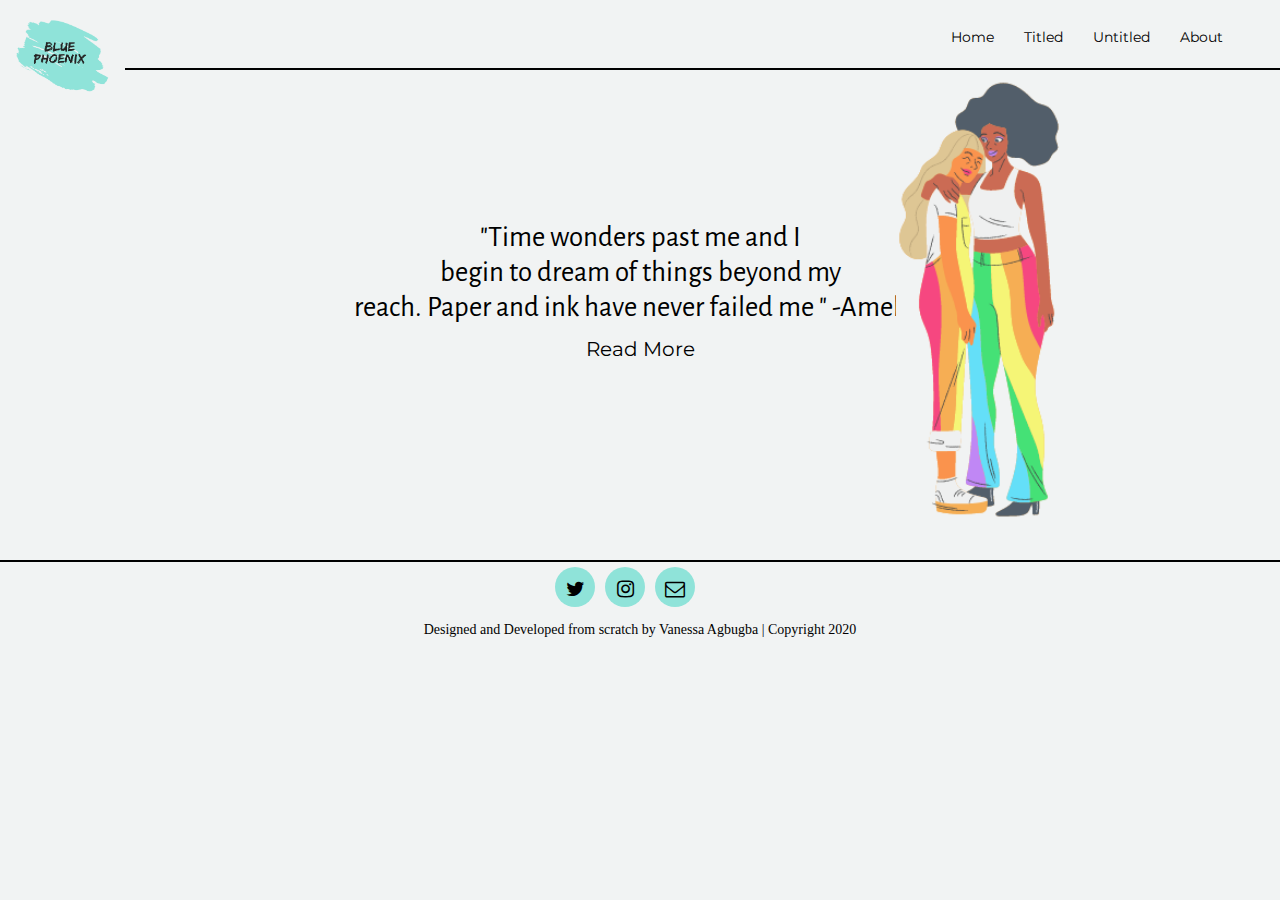
<file: index.html>
<!DOCTYPE html>
<html lang="en">

<head>
    <meta charset="UTF-8">
    <meta name="viewport" content="width=device-width, initial-scale=1.0">
    <link rel="stylesheet" href="css/style.css">
    <link rel="stylesheet" href="css/style2.css">
    <link href="https://fonts.googleapis.com/css2?family=Piedra&display=swap" rel="stylesheet">
    <link href="https://fonts.googleapis.com/css2?family=Bree+Serif&family=Roboto+Slab:wght@400;500&display=swap" rel="stylesheet">
    <link href="https://fonts.googleapis.com/css2?family=Niconne&display=swap" rel="stylesheet">
    <link href="https://fonts.googleapis.com/css2?family=Cantora+One&family=Montserrat:wght@700&display=swap" rel="stylesheet">
    <link href="https://fonts.googleapis.com/css2?family=Alegreya+Sans&display=swap" rel="stylesheet">
    <link href="https://stackpath.bootstrapcdn.com/font-awesome/4.7.0/css/font-awesome.min.css" rel="stylesheet" integrity="sha384-wvfXpqpZZVQGK6TAh5PVlGOfQNHSoD2xbE+QkPxCAFlNEevoEH3Sl0sibVcOQVnN" crossorigin="anonymous">
    <title>Amelia's Poems</title>
</head>

<body>

    <header>
        <nav class="nav1">
            <span class="top-title"><a href="index.html"><img src="logo4.png"></a></span>
            <div class="navbar-links">
                <!-- <label for="toggle" class="toggle-button">&#9776;</label> -->

                <ul class="menu">
                    <p></p>
                    <li>
                        <a href="index.html">Home</a>
                    </li>
                    <li>
                        <a href="mypoems.html">Titled</a>
                    </li>
                    <li>
                        <a href="mypoems2.html">Untitled</a>
                    </li>
                    <li>
                        <a href="aboutme.html">About</a>
                    </li>

                </ul>
            </div>
            <div class="dropdown">
                <button onclick="myFunction()" class="dropbtn">&#9776</button>
                <div id="myDropDown" class="dropdown-content">

                    <a href="index.html">Home</a>

                    <a href="mypoems.html">Titled</a>

                    <a href="mypoems2.html">Untitled</a>

                    <a href="aboutme.html">About</a>

                </div>
            </div>


        </nav>
    </header>

    <section class="home">
        <p>"Time wonders past me and I<br>begin to dream of things beyond my <br> reach. Paper and ink have never failed me " -Amelia.</p>
        <img src="Amelia's Website.png">
    </section>

    <section class="readmore">
        <p> <a href="mypoems.html">Read More </a></p>
    </section>


    <footer>
        <nav>
            <p> </p>
            <div class="contact-me">
                <ul>
                    <!-- <li><a href="#"><i class="fa fa-facebook"></i></a></li> -->
                    <li><a href="http://twitter.com/Meliajay3"><i class="fa fa-twitter"></i></a></li>
                    <li><a href="http://www.instagram.com/Meliajay7"><i class="fa fa-instagram"></i></a></li>
                    <li><a href="mailto:meliajay7@gmail.com"><i class="fa fa-envelope-o"></i></a></li>
                </ul>
        </nav>
        <p class="credit">Designed and Developed from scratch by Vanessa Agbugba | Copyright 2020</p>
    </footer>

    <script>
        function myFunction() {
            document.getElementById("myDropDown").classList.toggle("show");
        }

        window.onclick = function(event) {
            if (!event.target.matches('.dropbtn')) {
                var dropdowns = document.getElementsByClassName("dropdown-content");
                var i;
                for (i = 0; i < dropdowns.length; i++) {
                    var openDropDown = dropdowns[i];
                    if (openDropDown.classList.contains('show')) {
                        openDropDown.classList.remove('show');
                    }
                }
            }
        }
    </script>


</body>

</html>
</file>
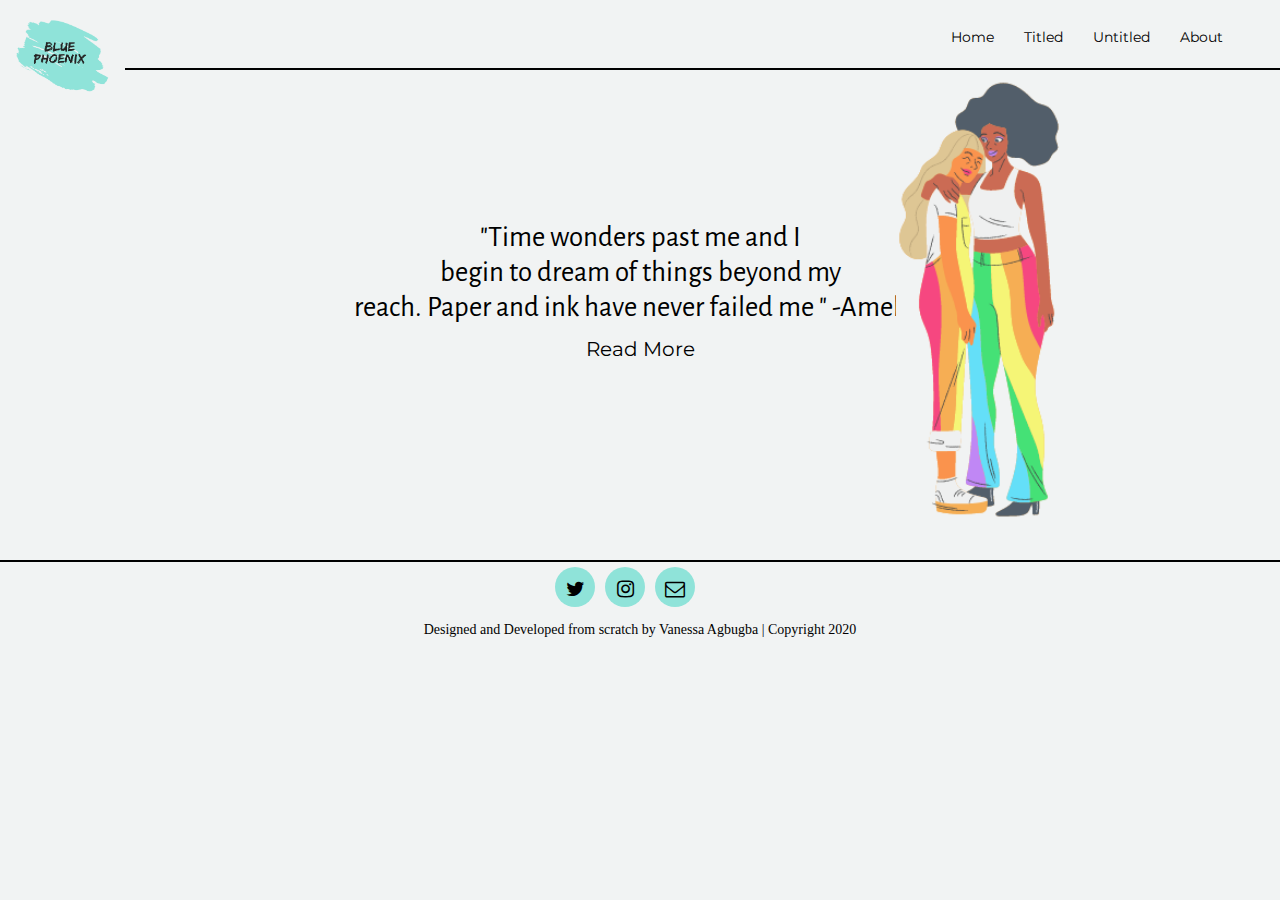
<file: html/index.html>
<!DOCTYPE html>
<html lang="en">

<head>
    <meta charset="UTF-8">
    <meta name="viewport" content="width=device-width, initial-scale=1.0">
    <link rel="stylesheet" href="../css/style.css">
    <link rel="stylesheet" href="../css/style2.css">
    <link href="https://fonts.googleapis.com/css2?family=Piedra&display=swap" rel="stylesheet">
    <link href="https://fonts.googleapis.com/css2?family=Bree+Serif&family=Roboto+Slab:wght@400;500&display=swap" rel="stylesheet">
    <link href="https://fonts.googleapis.com/css2?family=Niconne&display=swap" rel="stylesheet">
    <link href="https://fonts.googleapis.com/css2?family=Cantora+One&family=Montserrat:wght@700&display=swap" rel="stylesheet">
    <link href="https://fonts.googleapis.com/css2?family=Alegreya+Sans&display=swap" rel="stylesheet">
    <link href="https://stackpath.bootstrapcdn.com/font-awesome/4.7.0/css/font-awesome.min.css" rel="stylesheet" integrity="sha384-wvfXpqpZZVQGK6TAh5PVlGOfQNHSoD2xbE+QkPxCAFlNEevoEH3Sl0sibVcOQVnN" crossorigin="anonymous">
    <title>Amelia's Poems</title>
</head>

<body>

    <header>
        <nav class="nav1">
            <span class="top-title"><a href="index.html"><img src="logo4.png"></a></span>
            <div class="navbar-links">
                <!-- <label for="toggle" class="toggle-button">&#9776;</label> -->

                <ul class="menu">
                    <p></p>
                    <li>
                        <a href="index.html">Home</a>
                    </li>
                    <li>
                        <a href="mypoems.html">Titled</a>
                    </li>
                    <li>
                        <a href="mypoems2.html">Untitled</a>
                    </li>
                    <li>
                        <a href="aboutme.html">About</a>
                    </li>

                </ul>
            </div>
            <div class="dropdown">
                <button onclick="myFunction()" class="dropbtn">&#9776</button>
                <div id="myDropDown" class="dropdown-content">

                    <a href="index.html">Home</a>

                    <a href="mypoems.html">Titled</a>

                    <a href="mypoems2.html">Untitled</a>

                    <a href="aboutme.html">About</a>

                </div>
            </div>


        </nav>
    </header>

    <section class="home">
        <p>"Time wonders past me and I<br>begin to dream of things beyond my <br> reach. Paper and ink have never failed me " -Amelia.</p>
        <img src="Amelia's Website.png">
    </section>

    <section class="readmore">
        <p> <a href="mypoems.html">Read More </a></p>
    </section>


    <footer>
        <nav>
            <p> </p>
            <div class="contact-me">
                <ul>
                    <!-- <li><a href="#"><i class="fa fa-facebook"></i></a></li> -->
                    <li><a href="http://twitter.com/Meliajay3"><i class="fa fa-twitter"></i></a></li>
                    <li><a href="http://www.instagram.com/Meliajay7"><i class="fa fa-instagram"></i></a></li>
                    <li><a href="mailto:meliajay7@gmail.com"><i class="fa fa-envelope-o"></i></a></li>
                </ul>
        </nav>
        <p class="credit">Designed and Developed from scratch by Vanessa Agbugba | Copyright 2020</p>
    </footer>

    <script>
        function myFunction() {
            document.getElementById("myDropDown").classList.toggle("show");
        }

        window.onclick = function(event) {
            if (!event.target.matches('.dropbtn')) {
                var dropdowns = document.getElementsByClassName("dropdown-content");
                var i;
                for (i = 0; i < dropdowns.length; i++) {
                    var openDropDown = dropdowns[i];
                    if (openDropDown.classList.contains('show')) {
                        openDropDown.classList.remove('show');
                    }
                }
            }
        }
    </script>


</body>

</html>
</file>
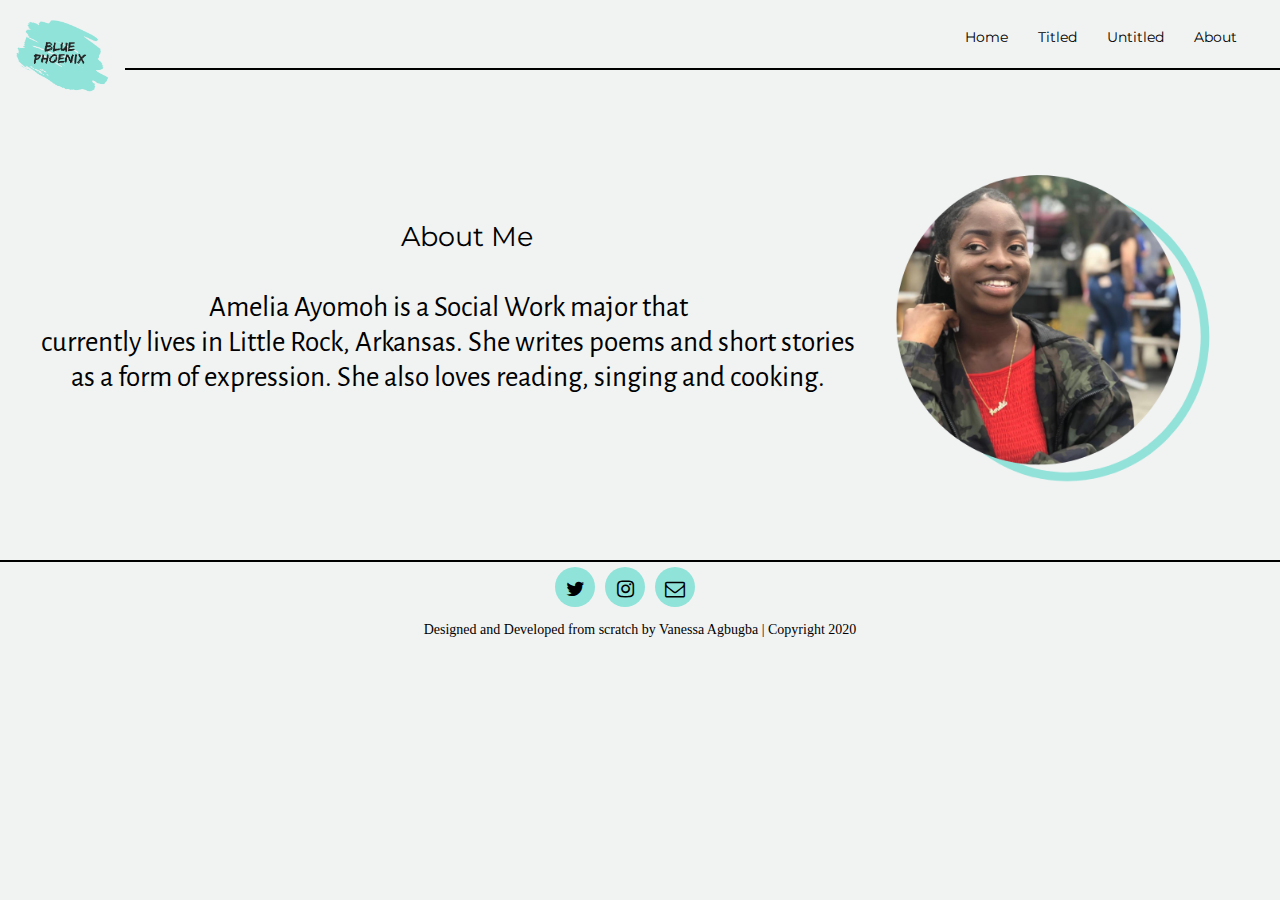
<file: aboutme.html>
<!DOCTYPE html>
<html lang="en">

<head>
    <meta charset="UTF-8">
    <meta name="viewport" content="width=device-width, initial-scale=1.0">
    <link rel="stylesheet" href="css/style.css">
    <link rel="stylesheet" href="css/style2.css">
    <link href="https://fonts.googleapis.com/css2?family=Piedra&display=swap" rel="stylesheet">
    <link href="https://fonts.googleapis.com/css2?family=Bree+Serif&family=Roboto+Slab:wght@400;500&display=swap" rel="stylesheet">
    <link href="https://fonts.googleapis.com/css2?family=Niconne&display=swap" rel="stylesheet">
    <link href="https://fonts.googleapis.com/css2?family=Cantora+One&family=Montserrat:wght@700&display=swap" rel="stylesheet">
    <link href="https://fonts.googleapis.com/css2?family=Alegreya+Sans&display=swap" rel="stylesheet">
    <link href="https://stackpath.bootstrapcdn.com/font-awesome/4.7.0/css/font-awesome.min.css" rel="stylesheet" integrity="sha384-wvfXpqpZZVQGK6TAh5PVlGOfQNHSoD2xbE+QkPxCAFlNEevoEH3Sl0sibVcOQVnN" crossorigin="anonymous">
    <title>Amelia's Poems</title>
</head>

<body>
    <header>
        <nav class="nav1">
            <span class="top-title"><a href="index.html"><img src="logo4.png"></a></span>
            <a href="#" id="main" class="toggle-button" onclick="openSlideMenu()">
                <span class="bar"></span>
                <span class="bar"></span>
                <span class="bar"></span>
            </a>
            <div class="navbar-links">
                <ul class="menu">
                    <p></p>
                    <li>
                        <a href="index.html">Home</a>
                    </li>
                    <li>
                        <a href="mypoems.html">Titled</a>
                    </li>
                    <li>
                        <a href="mypoems2.html">Untitled</a>
                    </li>
                    <li>
                        <a href="aboutme.html">About</a>
                    </li>

                </ul>
            </div>
            <div class="dropdown">
                <button onclick="myFunction()" class="dropbtn">&#9776</button>
                <div id="myDropDown" class="dropdown-content">

                    <a href="index.html">Home</a>

                    <a href="mypoems.html">Titled</a>

                    <a href="mypoems2.html">Untitled</a>

                    <a href="aboutme.html">About</a>

                </div>
            </div>

        </nav>
    </header>

    <section class="description-header">
        <p class="description-header">About Me</p>

    </section>
    <section class="about-pic">
        <img src="about-me pic.png" class="about-pic">
    </section>
    <section class="description">
        <p class="description"> Amelia Ayomoh is a Social Work major that <br>currently lives in Little Rock, Arkansas. She writes poems and short stories <br> as a form of expression. She also loves reading, singing and cooking. </p>
    </section>

    <footer>
        <nav>
            <p> </p>
            <div class="contact-me">
                <ul>
                    <!-- <li><a href="#"><i class="fa fa-facebook"></i></a></li> -->
                    <li><a href="http://twitter.com/Meliajay3"><i class="fa fa-twitter"></i></a></li>
                    <li><a href="http://www.instagram.com/Meliajay7"><i class="fa fa-instagram"></i></a></li>
                    <li><a href="mailto:meliajay7@gmail.com"><i class="fa fa-envelope-o"></i></a></li>
                </ul>
        </nav>
        <p class="credit">Designed and Developed from scratch by Vanessa Agbugba | Copyright 2020</p>
    </footer>
    <script>
        function myFunction() {
            document.getElementById("myDropDown").classList.toggle("show");
        }

        window.onclick = function(event) {
            if (!event.target.matches('.dropbtn')) {
                var dropdowns = document.getElementsByClassName("dropdown-content");
                var i;
                for (i = 0; i < dropdowns.length; i++) {
                    var openDropDown = dropdowns[i];
                    if (openDropDown.classList.contains('show')) {
                        openDropDown.classList.remove('show');
                    }
                }
            }
        }
    </script>

</body>

</html>
</file>
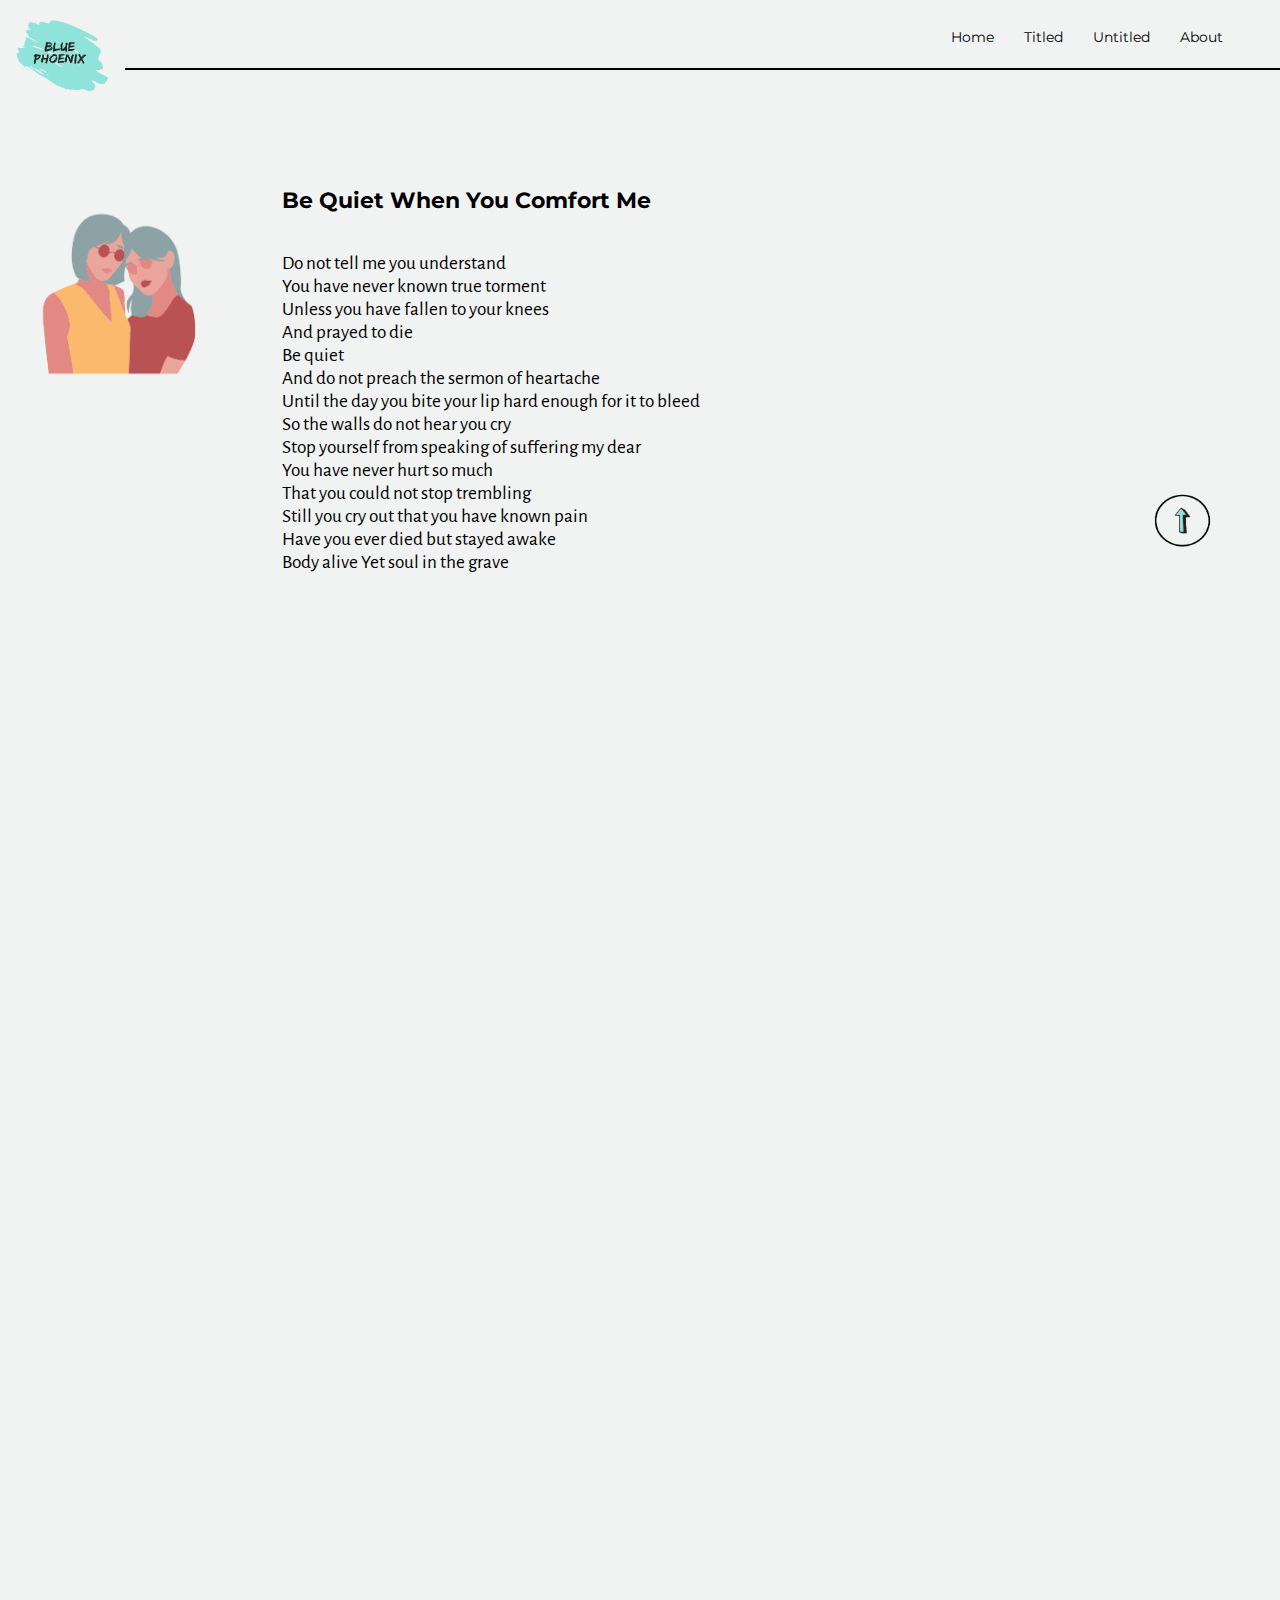
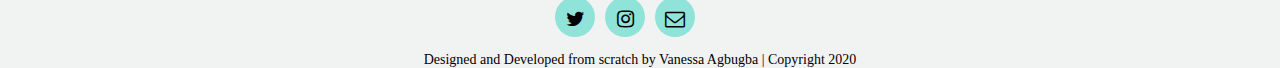
<file: mypoems.html>
<!DOCTYPE html>
<html lang="en">

<head>
    <meta charset="UTF-8">
    <meta name="viewport" content="width=device-width, initial-scale=1.0">
    <link rel="stylesheet" href="css/style.css">
    <link rel="stylesheet" href="css/style2.css">
    <link href="https://fonts.googleapis.com/css2?family=Piedra&display=swap" rel="stylesheet">
    <link href="https://fonts.googleapis.com/css2?family=Bree+Serif&family=Roboto+Slab:wght@400;500&display=swap" rel="stylesheet">
    <link href="https://fonts.googleapis.com/css2?family=Niconne&display=swap" rel="stylesheet">
    <link href="https://fonts.googleapis.com/css2?family=Cantora+One&family=Montserrat:wght@700&display=swap" rel="stylesheet">
    <link href="https://fonts.googleapis.com/css2?family=Alegreya+Sans&display=swap" rel="stylesheet">
    <link rel="stylesheet" href="https://unpkg.com/aos@next/dist/aos.css" />
    <link href="https://stackpath.bootstrapcdn.com/font-awesome/4.7.0/css/font-awesome.min.css" rel="stylesheet" integrity="sha384-wvfXpqpZZVQGK6TAh5PVlGOfQNHSoD2xbE+QkPxCAFlNEevoEH3Sl0sibVcOQVnN" crossorigin="anonymous">
    <title>Amelia's Poems</title>
</head>

<body>
    <header>
        <nav class="nav1">
            <span class="top-title"><a href="index.html"><img src="logo4.png"></a></span>
            <!-- Start -->
            <div class="navbar-links">
                <ul class="menu">
                    <p></p>
                    <li>
                        <a href="index.html">Home</a>
                    </li>
                    <li>
                        <a href="mypoems.html">Titled</a>
                    </li>
                    <li>
                        <a href="mypoems2.html">Untitled</a>
                    </li>
                    <li>
                        <a href="aboutme.html">About</a>
                    </li>

                </ul>
            </div>

            <div class="dropdown">
                <button onclick="myFunction()" class="dropbtn">&#9776</button>
                <div id="myDropDown" class="dropdown-content">

                    <a href="index.html">Home</a>

                    <a href="mypoems.html">Titled</a>

                    <a href="mypoems2.html">Untitled</a>

                    <a href="aboutme.html">About</a>

                </div>
            </div>

        </nav>
    </header>
    <a class="top"></a>

    <section class="poem">
        <div>
            <img src="be quiet.png">
            <h2>Be Quiet When You Comfort Me </h2>
            <p>Do not tell me you understand <br> You have never known true torment <br> Unless you have fallen to your knees <br> And prayed to die <br> Be quiet <br> And do not preach the sermon of heartache <br> Until the day you bite your lip hard enough
                for it to bleed <br> So the walls do not hear you cry <br> Stop yourself from speaking of suffering my dear <br> You have never hurt so much <br> That you could not stop trembling <br> Still you cry out that you have known pain <br> Have
                you ever died but stayed awake <br> Body alive Yet soul in the grave
            </p>
        </div>
    </section>

    <a href="#top" class="back-to-top"><img src="arrow2.png"> </a>

    <section class="poem-two1" data-aos="fade-left">
        <div>
            <img src="unlovable2.png">
            <h2>The Unlovables </h2>
            <p>I know a story of an abandoned few <br> They carry the wind in their spirit <br> And worship love with all their might <br> Yet destiny has chosen to steal from them <br> The only thing they have ever craved <br> For no matter how many prayers
                gush from their lips <br> Like shadows they must roam the world <br> Never going unnoticed <br> But perpetually ignored <br> And of the abandoned I am the youngest one <br> Still my tears brought no mercy <br> So let our Father's will
                be done <br> Tell our hearts not to pity us <br> Though we are bleeding <br> We are strong <br> I have held their hands <br> And with courage we accept your curse <br> It is a pity that the children of love <br> Will never be loved
            </p>
        </div>
    </section>

    <section class="poem" data-aos="fade-right">
        <div>
            <img src="days like this.png">
            <h2>On Days Like This </h2>
            <p>No one will ever know how painful it is <br> To write on these pages <br> What do you do when your heart is cut out of you <br> Tell me how one is supposed to heal <br> When pain grows fond of you <br> There is no one for me here <br> Every
                door is a potential gateway to hell <br> So i choose to spend my days with the only loves that will never leave me <br> I will find comfort in the paper pages <br> And the love of my life <br> Will live in my imagination <br> For even
                though my skin will never know another caress <br> At least my wounded heart <br> At last Will rest
            </p>
        </div>
    </section>

    <section class="poem-two2" data-aos="fade-left">
        <div>
            <img src="earth.png">
            <h2>The Scales Have Fallen</h2>
            <p>Yes the people have shown me <br> What I had always known <br> But never admitted <br> What I yearn for does not exist in this world <br> That burst of maddening addiction <br> The mother of all forms of affection <br> That rush of unexplainable
                emotion <br> As innocent as a new born’s first cry <br> Died with the final words <br> Of the crucified Christ <br> The last man whose heart had known real love <br> So darling if you seek to find such love again <br> Make sure your heart
                is unafraid of pain <br> For the people of your world my child <br> Have grown too fond of playing games <br>
            </p>
        </div>
    </section>

    <section class="poem" data-aos="fade-right">
        <div>
            <img src="america deciet.png">
            <h2>The Mythical American Dream</h2>
            <p>I remember when my greatest wish was to grace your shores, America <br> To stand on your soil and scream away the air from my lungs shouting <br> Atlast, I am here, America <br> With eager heart and joyous spirit I explored you <br> Anxiously
                awaiting the fulfillment of my American dream <br> Alas, eleven months of self education tore away the scales from my eyes <br> Shards of my dream America burying themselves deep in my bleeding palms <br> So i ask, hurt and betrayed <br>                Why did you hide your true colors, America <br> Why did you not tell me the soil I stepped on was soaked in blood <br> You stole my brothers and sisters, America <br> You massaged the ears of hopeful parents with false promises
            </p>
        </div>

    </section>

    <section class="poem-two3" data-aos="fade-left">
        <div>
            <img src="good people.png">
            <h2>Good People Hurt The Most</h2>
            <p>Time wonders past me and I begin to dream of things beyond my reach <br> Paper and ink have never failed me <br> My emotions come to life on blank pages <br> Yet for so long I betrayed my source of refuge <br> And allowed the demons dance
                within me <br> Look closer and find a thousand cuts decorating my body <br> The moon peaks through my window and joins me in mourning <br> There is agony coursing through me <br> Let the world stop for a moment so I can find rest
                <br> I want to go back to the days I suckled on my mother’s breast <br> Because this world where only the guilty triumph <br> Devours the innocent <br> I feel my spirit failing as my body turns cold <br> You will forever drown in sorrow
                <br> If you keep that heart of gold <br>
            </p>
        </div>
    </section>

    <section class="poem" data-aos="fade-right">
        <div>
            <img src="be quiet2.png">
            <h2>Be Quiet When You Comfort Me 2</h2>
            <p>Some moments are meant to be still and quiet <br> For sometimes words only cause the wound to bleed <br> Hold me tight in your embrace <br> Do not try to wipe my tear streaked face <br> Let the salt water flow down my face to release the pain
                <br> Let my body in your arms <br> Quiver and shake <br> Sometimes your voice is too painful to hear <br> But those eyes full of concern <br> That embrace strong and bringing life to me like air <br> Gives me the courage to walk the lonely
                road <br> Out of my fears
            </p>
        </div>
    </section>

    <section class="poem-two4" data-aos="fade-left">
        <div>
            <img src="untitled-doomed.png">
            <h2>Almost </h2>
            <p>Her pulse quickened <br> As the blade neared its destination <br> And while the salty tears thick with the taste of frustration <br> Landed on her quivering lips <br> She knew a deep sleep was coming <br> Her shoulders have fallen to the ground
                <br> Like dust from a sandstorm <br> The broken pieces of her heart have pierced through her soul <br> So while she lays there waiting <br> To be sentenced to perpetual damnation <br> Heaven will have mercy <br> Because blood dripping
                from her wrist like liquid salvation <br> Was the only thing that brought her peace <br>
            </p>
        </div>
    </section>

    <section class="poem" data-aos="fade-right">
        <div>
            <img src="damned.png">
            <h2>The Damned</h2>
            <p>You will never be good enough <br> It is a wonder why you try <br> Have you not fallen hard too many times <br> There is no brightness left in that future <br> Before it even started you extinguished the light <br> Do not be stupid enough
                to listen to the voices in your head <br> Telling you to fight <br> You ate from the same plate as the devil <br> And he fed you his lies <br> They’ve sucked the strength away from your bones <br> They have left you scared and blind <br>                But I will not cast the first stone <br> Because at that table I too did dine <br> There is no need to weep or cry <br> For deep within your heart <br> You know your only purpose <br> Was to be born and then die
            </p>
        </div>
    </section>

    <section class="poem-two5" data-aos="fade-left">
        <div>
            <img src="warned2.png">
            <h2>Thou Hath Been Warned</h2>
            <p>When next you cry <br> Remember they told you so <br> But you decided to walk on the ocean <br> Knowing that you would drown <br> See this is why they mock your confidence <br> Because your love will never be enough <br> For a heart will only
                belong to the one it truly wants
            </p>
        </div>

    </section>

    <script src="https://unpkg.com/aos@next/dist/aos.js"></script>
    <script>
        AOS.init({
            offset: 300,
            duration: 1500
        });
    </script>

    <script>
        function myFunction() {
            document.getElementById("myDropDown").classList.toggle("show");
        }

        window.onclick = function(event) {
            if (!event.target.matches('.dropbtn')) {
                var dropdowns = document.getElementsByClassName("dropdown-content");
                var i;
                for (i = 0; i < dropdowns.length; i++) {
                    var openDropDown = dropdowns[i];
                    if (openDropDown.classList.contains('show')) {
                        openDropDown.classList.remove('show');
                    }
                }
            }
        }
    </script>
    <footer>
        <nav>
            <p> </p>
            <div class="contact-me">
                <ul>
                    <!-- <li><a href="#"><i class="fa fa-facebook"></i></a></li> -->
                    <li><a href="http://twitter.com/Meliajay3"><i class="fa fa-twitter"></i></a></li>
                    <li><a href="http://www.instagram.com/Meliajay7"><i class="fa fa-instagram"></i></a></li>
                    <li><a href="mailto:meliajay7@gmail.com"><i class="fa fa-envelope-o"></i></a></li>
                </ul>
        </nav>
        <p class="credit">Designed and Developed from scratch by Vanessa Agbugba | Copyright 2020</p>
    </footer>


</body>


</html>
</file>
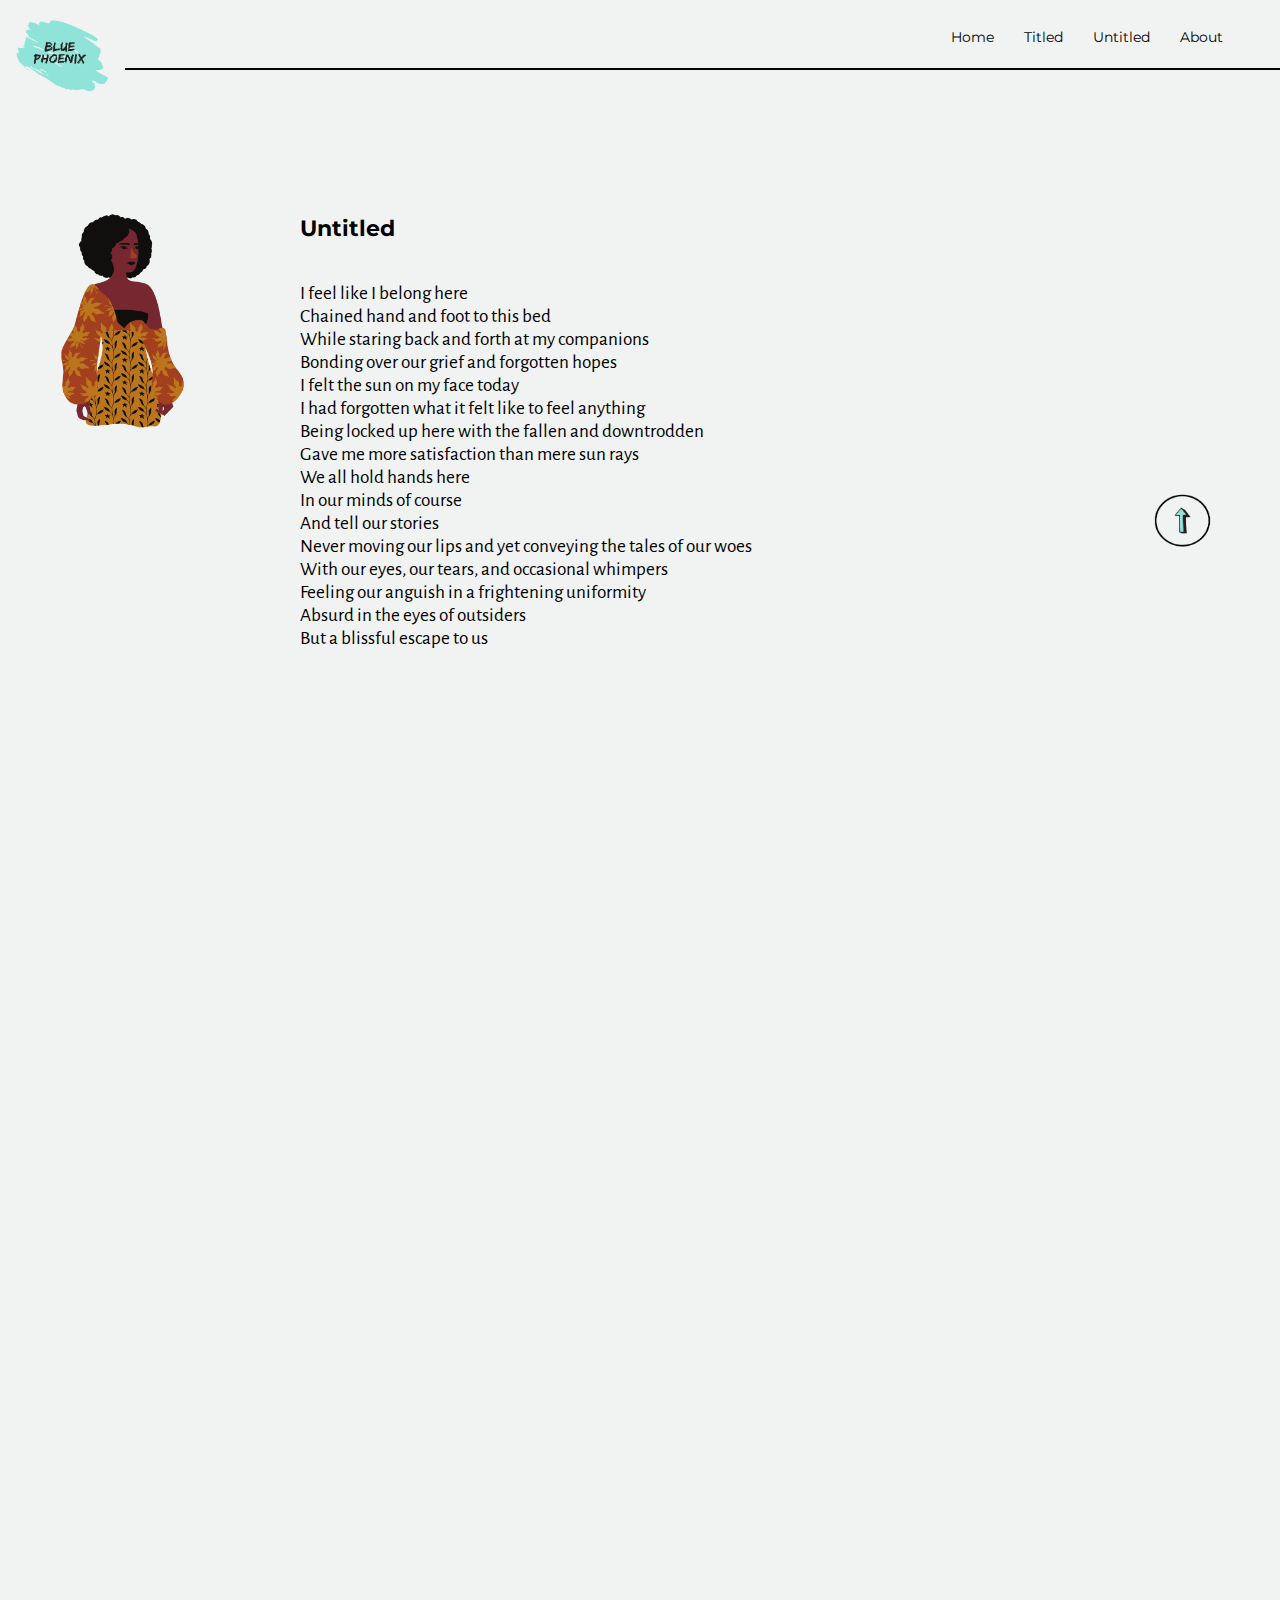
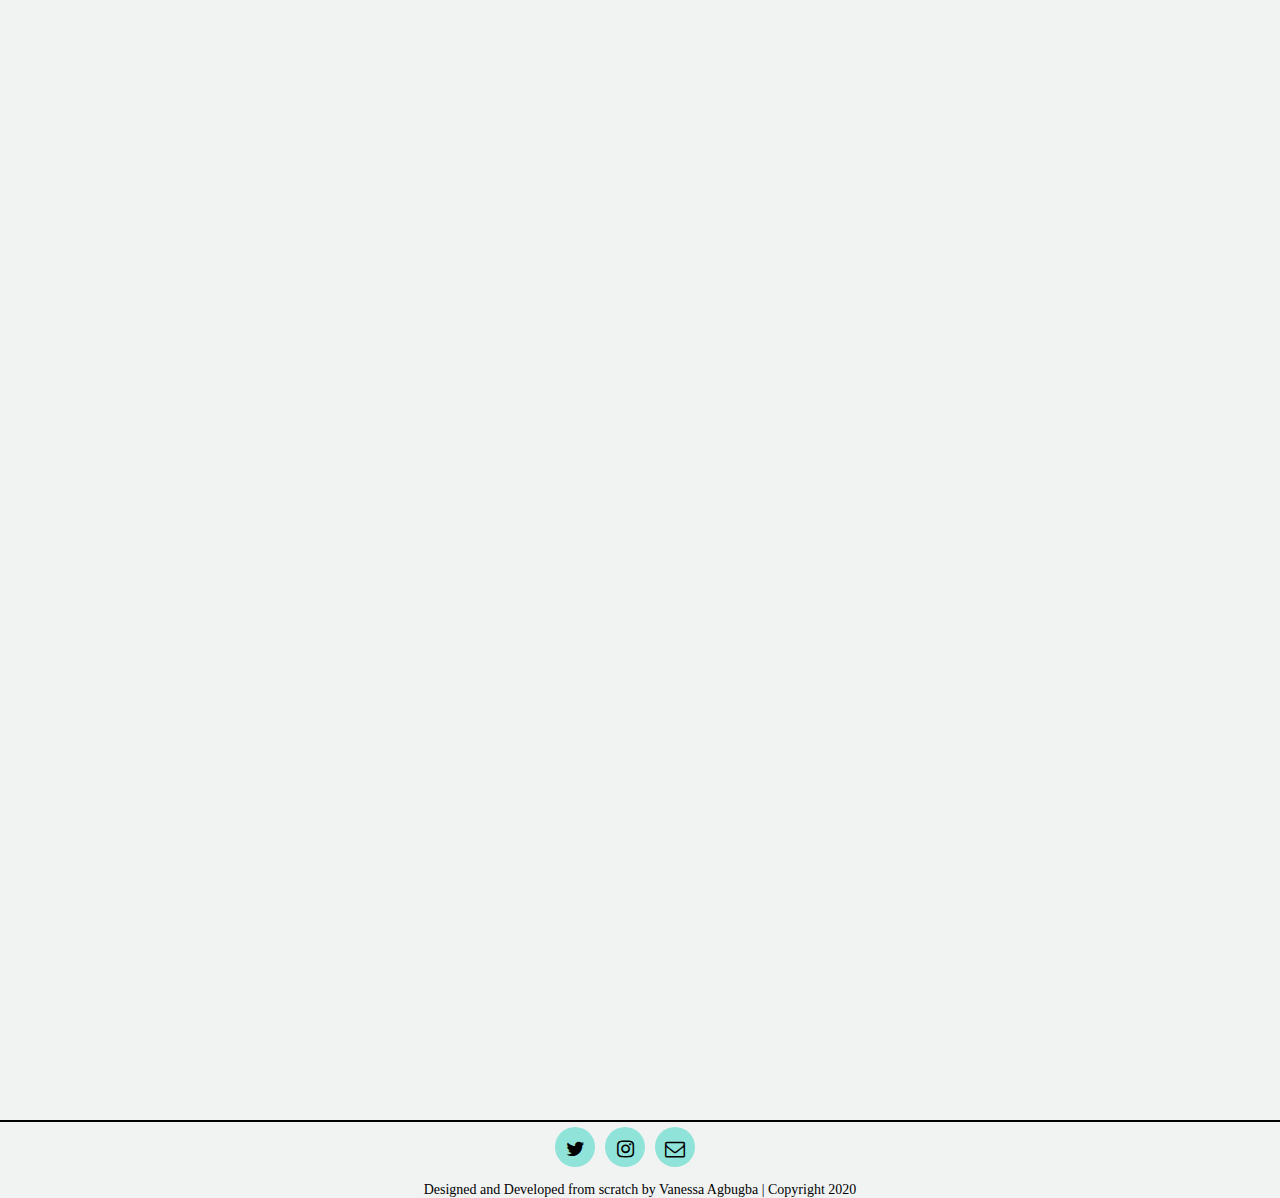
<file: mypoems2.html>
<!DOCTYPE html>
<html lang="en">

<head>
    <meta charset="UTF-8">
    <meta name="viewport" content="width=device-width, initial-scale=1.0">
    <link rel="stylesheet" href="css/style.css">
    <link rel="stylesheet" href="css/style2.css">
    <link href="https://fonts.googleapis.com/css2?family=Piedra&display=swap" rel="stylesheet">
    <link href="https://fonts.googleapis.com/css2?family=Bree+Serif&family=Roboto+Slab:wght@400;500&display=swap" rel="stylesheet">
    <link href="https://fonts.googleapis.com/css2?family=Niconne&display=swap" rel="stylesheet">
    <link href="https://fonts.googleapis.com/css2?family=Cantora+One&family=Montserrat:wght@700&display=swap" rel="stylesheet">
    <link href="https://fonts.googleapis.com/css2?family=Alegreya+Sans&display=swap" rel="stylesheet">
    <link rel="stylesheet" href="https://unpkg.com/aos@next/dist/aos.css" />
    <link href="https://stackpath.bootstrapcdn.com/font-awesome/4.7.0/css/font-awesome.min.css" rel="stylesheet" integrity="sha384-wvfXpqpZZVQGK6TAh5PVlGOfQNHSoD2xbE+QkPxCAFlNEevoEH3Sl0sibVcOQVnN" crossorigin="anonymous">
    <title>Amelia's Poems</title>
</head>

<body>
    <header>
        <nav class="nav1">
            <span class="top-title"><a href="index.html"><img src="logo4.png"></a></span>
            <!-- Start -->
            <div class="navbar-links">
                <ul class="menu">
                    <p></p>
                    <li>
                        <a href="index.html">Home</a>
                    </li>
                    <li>
                        <a href="mypoems.html">Titled</a>
                    </li>
                    <li>
                        <a href="mypoems2.html">Untitled</a>
                    </li>
                    <li>
                        <a href="aboutme.html">About</a>
                    </li>

                </ul>
            </div>

            <div class="dropdown">
                <button onclick="myFunction()" class="dropbtn">&#9776</button>
                <div id="myDropDown" class="dropdown-content">

                    <a href="index.html">Home</a>

                    <a href="mypoems.html">Titled</a>

                    <a href="mypoems2.html">Untitled</a>

                    <a href="aboutme.html">About</a>

                </div>
            </div>

        </nav>
    </header>
    <a class="top"></a>

    <section class="untitled-poem">
        <div>
            <img src="untitled-lady.png">
            <h2>Untitled</h2>
            <p> I feel like I belong here <br> Chained hand and foot to this bed <br> While staring back and forth at my companions <br> Bonding over our grief and forgotten hopes <br> I felt the sun on my face today <br> I had forgotten what it felt like
                to feel anything <br> Being locked up here with the fallen and downtrodden <br> Gave me more satisfaction than mere sun rays <br> We all hold hands here <br> In our minds of course <br> And tell our stories <br> Never moving our lips and
                yet conveying the tales of our woes <br> With our eyes, our tears, and occasional whimpers <br> Feeling our anguish in a frightening uniformity <br> Absurd in the eyes of outsiders <br> But a blissful escape to us

            </p>
        </div>
    </section>

    <a href="#top" class="back-to-top"><img src="arrow2.png"> </a>

    <section class="untitled-poem-two1" data-aos="fade-left">
        <div>
            <img src="untitled-daddy.png">
            <h2>Untitled </h2>
            <p>It takes over you without warning <br> Suddenly nothing else makes you smile so widely <br> One single person becomes your everything <br> Then happiness begins to swell in your heart and fill every crack <br> Making you feel at peace and
                drunk on pure ecstacy <br> This is the part of love I like the most <br> When your chest tightens <br> As the butterflies in your stomach flutter faster and faster <br> When they are all you see <br> And a future without them in it seems
                unimaginable <br> Cherish this part of love <br> Before the ills of the world come to poison it

            </p>
        </div>
    </section>

    <section class="untitled-poem" data-aos="fade-right">
        <div>
            <img src="untitled-pastel-lady.png">
            <h2>Untitled</h2>
            <p>Because you have my heart wrapped around your finger <br> Like an earthworm to a pole <br> That is why you take the weight on my love on your shoulders for granted <br> Tonight though while i wait to hear the absence of your knock on my door
                <br> I choose not to cry for myself <br> But to shed bitter tears for the life of someone else <br> I have watched you question the meaning of love <br> While i stood naked in front of you <br> The scales in your eyes were too thick to
                recognize <br> That i i was love in human form <br> Every section of my heart is a page that bears your name <br> Not a single part of my being after meeting you <br> Has been left unscathed, You have marked me <br> Even though unintentionally
                <br> I see the darkness in your eyes <br> While others run and hide, I dive deeper into you <br> For I am not too afraid to roam the dark <br> To seek out the light

            </p>
        </div>
    </section>

    <section class="untitled-poem-two2" data-aos="fade-left">
        <div>
            <img src="untitled-black.png">
            <h2>Untitled</h2>
            <p>There’s probably another soul out there that’s just like mine <br> Patiently waiting in the dark to be noticed <br> But your limelight is too bright <br> Its shining in your eyes so much that it blinds you <br> The audience is cheering too
                loudly and it deafens you <br> I try to call out to you but my efforts are useless <br> Even when each scream takes all the air out of my lungs <br> What will happen when the encore is over <br> And one by one they leave the room <br>                Will you recognise that one being who stayed behind <br> Or will you leave the stage <br> As oblivious as you were of the first soul <br> The same soul that walked in <br> Before the first note of your solo played

            </p>
        </div>
    </section>

    <section class="untitled-poem" data-aos="fade-right">
        <div>
            <img src="untitled-hug.png">
            <h2>Untitled</h2>
            <p>I can see my children’s bodies in my dreams <br> Tear streaked faces, quivering lips and bloodshot eyes <br> The dark clouds hovering above them <br> Pregnant with the rain of my mistakes <br> They cry out for me <br> But I am too deaf to
                their calls <br> And too blind to see their pain <br> Cloaked in my own hardships <br> I walk farther and farther <br> Away from the ones whom I live for <br> Till I fall into the welcoming arms of death's beloved angels

            </p>
        </div>

    </section>

    <section class="untitled-poem-two3" data-aos="fade-left">
        <div>
            <img src="untitled-holding-hands.png">
            <h2>Untitled</h2>
            <p>We walk together in comfortable silence <br> Content and ignorant of the world around us <br> So lost are we in our own realm <br> That we gift former strangers our hearts <br> Giving them up freely, unguarded, and yearning to be loved <br>                Now we begin to yield too easily <br> And cry too often <br> We know the source of our despair <br> Yet we continue to drink from its well <br> Drowning ourselves in a disease we are too fond of <br> To seek healing from <br> There is
                no hope for the likes of us <br> For helpless are those who fall in love

            </p>
        </div>
    </section>

    <section class="untitled-poem" data-aos="fade-right">
        <div>
            <img src="untitled-casket.png">
            <h2>Untitled</h2>
            <p>The next time you dream of me <br> It will bring tears to your eyes <br> The medicine bottle is empty <br> And the ground is littered with broken glass <br> As beautiful as shattered ice <br> Tell them when you sit before my wooden chamber
                <br> That i would love my favourite songs to be played <br> And to be dressed in a royal blue dress <br> Embellished with strips of rich lace <br> Bring a simple honorary bouquet <br> And you will see my smiling face <br> All gathered
                will feel my presence <br> For i was the love that was always true <br> And all though i roam no more <br> A piece of me will remain forever <br> Dwelling in all of you

            </p>
        </div>
    </section>

    <section class="untitled-poem-two4" data-aos="fade-left">
        <div>
            <img src="untitled-hands2.png">
            <h2>Untitled</h2>
            <p> It surprises you to find out <br> That the love you feel around you is a mirage <br> How many times will you light up a flame in high hopes <br> Only to watch the cold wind of loneliness erase it from existence <br> A heavy heart will do you
                no good <br> It is the way of the world <br> To surround you with many <br> But in the blink of an eye the warmth you feel evaporates <br> The dream is over <br> The shadows are lost in the morning sun <br> Yet it feels so cold

            </p>
        </div>
    </section>

    <section class="untitled-poem" data-aos="fade-right">
        <div>
            <img src="untitled-heaven.png">
            <h2>Untitled</h2>
            <p>Fire and ice were never meant to mix <br> But i would cry along with you <br> At the sight of your red eyes <br> Your evil would not let my love fade <br> My wounds could be reopened a thousand times <br> And i would bleed blood and water
                <br> But still stay <br> If i could bathe in a cauldron of fire to ease your pain <br> I would wallow there for an eternity <br> If only to stop a tear from flowing down your face <br> I do not love like the rest of the world <br> I’d
                cherish you more than i cherished myself <br> The thought of your discomfort would feel worse than hell <br> Still the world’s love is shallow and dead <br> So tell me where will i find a love that is heaven sent <br> On earth

            </p>
        </div>
        <script src="https://unpkg.com/aos@next/dist/aos.js"></script>
        <script>
            AOS.init({
                offset: 300,
                duration: 1500
            });
        </script>
        <script>
            function myFunction() {
                document.getElementById("myDropDown").classList.toggle("show");
            }

            window.onclick = function(event) {
                if (!event.target.matches('.dropbtn')) {
                    var dropdowns = document.getElementsByClassName("dropdown-content");
                    var i;
                    for (i = 0; i < dropdowns.length; i++) {
                        var openDropDown = dropdowns[i];
                        if (openDropDown.classList.contains('show')) {
                            openDropDown.classList.remove('show');
                        }
                    }
                }
            }
        </script>
    </section>


    <footer>
        <nav>
            <p> </p>
            <div class="contact-me">
                <ul>
                    <!-- <li><a href="#"><i class="fa fa-facebook"></i></a></li> -->
                    <li><a href="http://twitter.com/Meliajay3"><i class="fa fa-twitter"></i></a></li>
                    <li><a href="http://www.instagram.com/Meliajay7"><i class="fa fa-instagram"></i></a></li>
                    <li><a href="mailto:meliajay7@gmail.com"><i class="fa fa-envelope-o"></i></a></li>
                </ul>
        </nav>
        <p class="credit">Designed and Developed from scratch by Vanessa Agbugba | Copyright 2020</p>
    </footer>




</body>

</html>
</file>
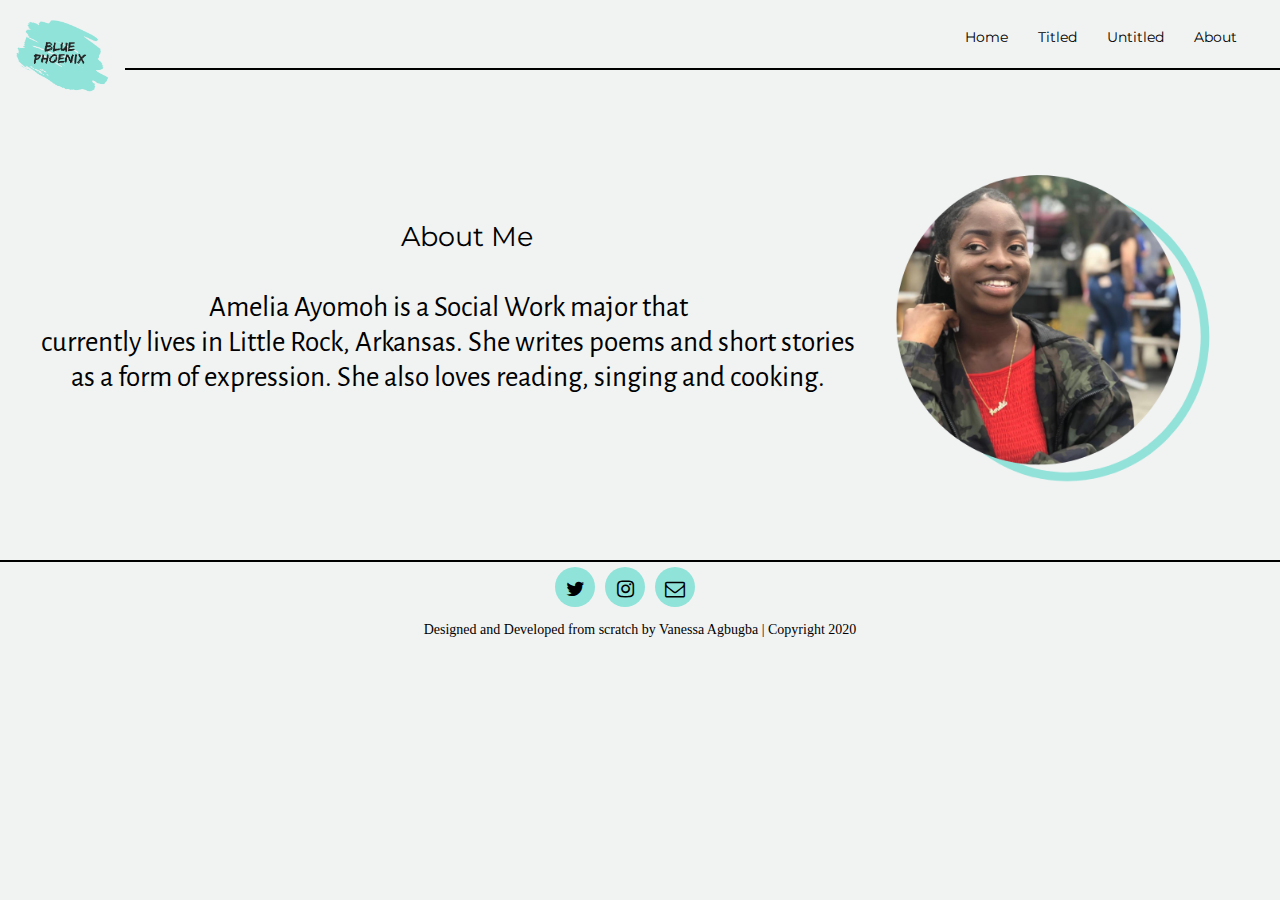
<file: html/aboutme.html>
<!DOCTYPE html>
<html lang="en">

<head>
    <meta charset="UTF-8">
    <meta name="viewport" content="width=device-width, initial-scale=1.0">
    <link rel="stylesheet" href="../css/style.css">
    <link rel="stylesheet" href="../css/style2.css">
    <link href="https://fonts.googleapis.com/css2?family=Piedra&display=swap" rel="stylesheet">
    <link href="https://fonts.googleapis.com/css2?family=Bree+Serif&family=Roboto+Slab:wght@400;500&display=swap" rel="stylesheet">
    <link href="https://fonts.googleapis.com/css2?family=Niconne&display=swap" rel="stylesheet">
    <link href="https://fonts.googleapis.com/css2?family=Cantora+One&family=Montserrat:wght@700&display=swap" rel="stylesheet">
    <link href="https://fonts.googleapis.com/css2?family=Alegreya+Sans&display=swap" rel="stylesheet">
    <link href="https://stackpath.bootstrapcdn.com/font-awesome/4.7.0/css/font-awesome.min.css" rel="stylesheet" integrity="sha384-wvfXpqpZZVQGK6TAh5PVlGOfQNHSoD2xbE+QkPxCAFlNEevoEH3Sl0sibVcOQVnN" crossorigin="anonymous">
    <title>Amelia's Poems</title>
</head>

<body>
    <header>
        <nav class="nav1">
            <span class="top-title"><a href="index.html"><img src="logo4.png"></a></span>
            <a href="#" id="main" class="toggle-button" onclick="openSlideMenu()">
                <span class="bar"></span>
                <span class="bar"></span>
                <span class="bar"></span>
            </a>
            <div class="navbar-links">
                <ul class="menu">
                    <p></p>
                    <li>
                        <a href="index.html">Home</a>
                    </li>
                    <li>
                        <a href="mypoems.html">Titled</a>
                    </li>
                    <li>
                        <a href="mypoems2.html">Untitled</a>
                    </li>
                    <li>
                        <a href="aboutme.html">About</a>
                    </li>

                </ul>
            </div>
            <div class="dropdown">
                <button onclick="myFunction()" class="dropbtn">&#9776</button>
                <div id="myDropDown" class="dropdown-content">

                    <a href="index.html">Home</a>

                    <a href="mypoems.html">Titled</a>

                    <a href="mypoems2.html">Untitled</a>

                    <a href="aboutme.html">About</a>

                </div>
            </div>

        </nav>
    </header>

    <section class="description-header">
        <p class="description-header">About Me</p>

    </section>
    <section class="about-pic">
        <img src="about-me pic.png" class="about-pic">
    </section>
    <section class="description">
        <p class="description"> Amelia Ayomoh is a Social Work major that <br>currently lives in Little Rock, Arkansas. She writes poems and short stories <br> as a form of expression. She also loves reading, singing and cooking. </p>
    </section>

    <footer>
        <nav>
            <p> </p>
            <div class="contact-me">
                <ul>
                    <!-- <li><a href="#"><i class="fa fa-facebook"></i></a></li> -->
                    <li><a href="http://twitter.com/Meliajay3"><i class="fa fa-twitter"></i></a></li>
                    <li><a href="http://www.instagram.com/Meliajay7"><i class="fa fa-instagram"></i></a></li>
                    <li><a href="mailto:meliajay7@gmail.com"><i class="fa fa-envelope-o"></i></a></li>
                </ul>
        </nav>
        <p class="credit">Designed and Developed from scratch by Vanessa Agbugba | Copyright 2020</p>
    </footer>
    <script>
        function myFunction() {
            document.getElementById("myDropDown").classList.toggle("show");
        }

        window.onclick = function(event) {
            if (!event.target.matches('.dropbtn')) {
                var dropdowns = document.getElementsByClassName("dropdown-content");
                var i;
                for (i = 0; i < dropdowns.length; i++) {
                    var openDropDown = dropdowns[i];
                    if (openDropDown.classList.contains('show')) {
                        openDropDown.classList.remove('show');
                    }
                }
            }
        }
    </script>

</body>

</html>
</file>
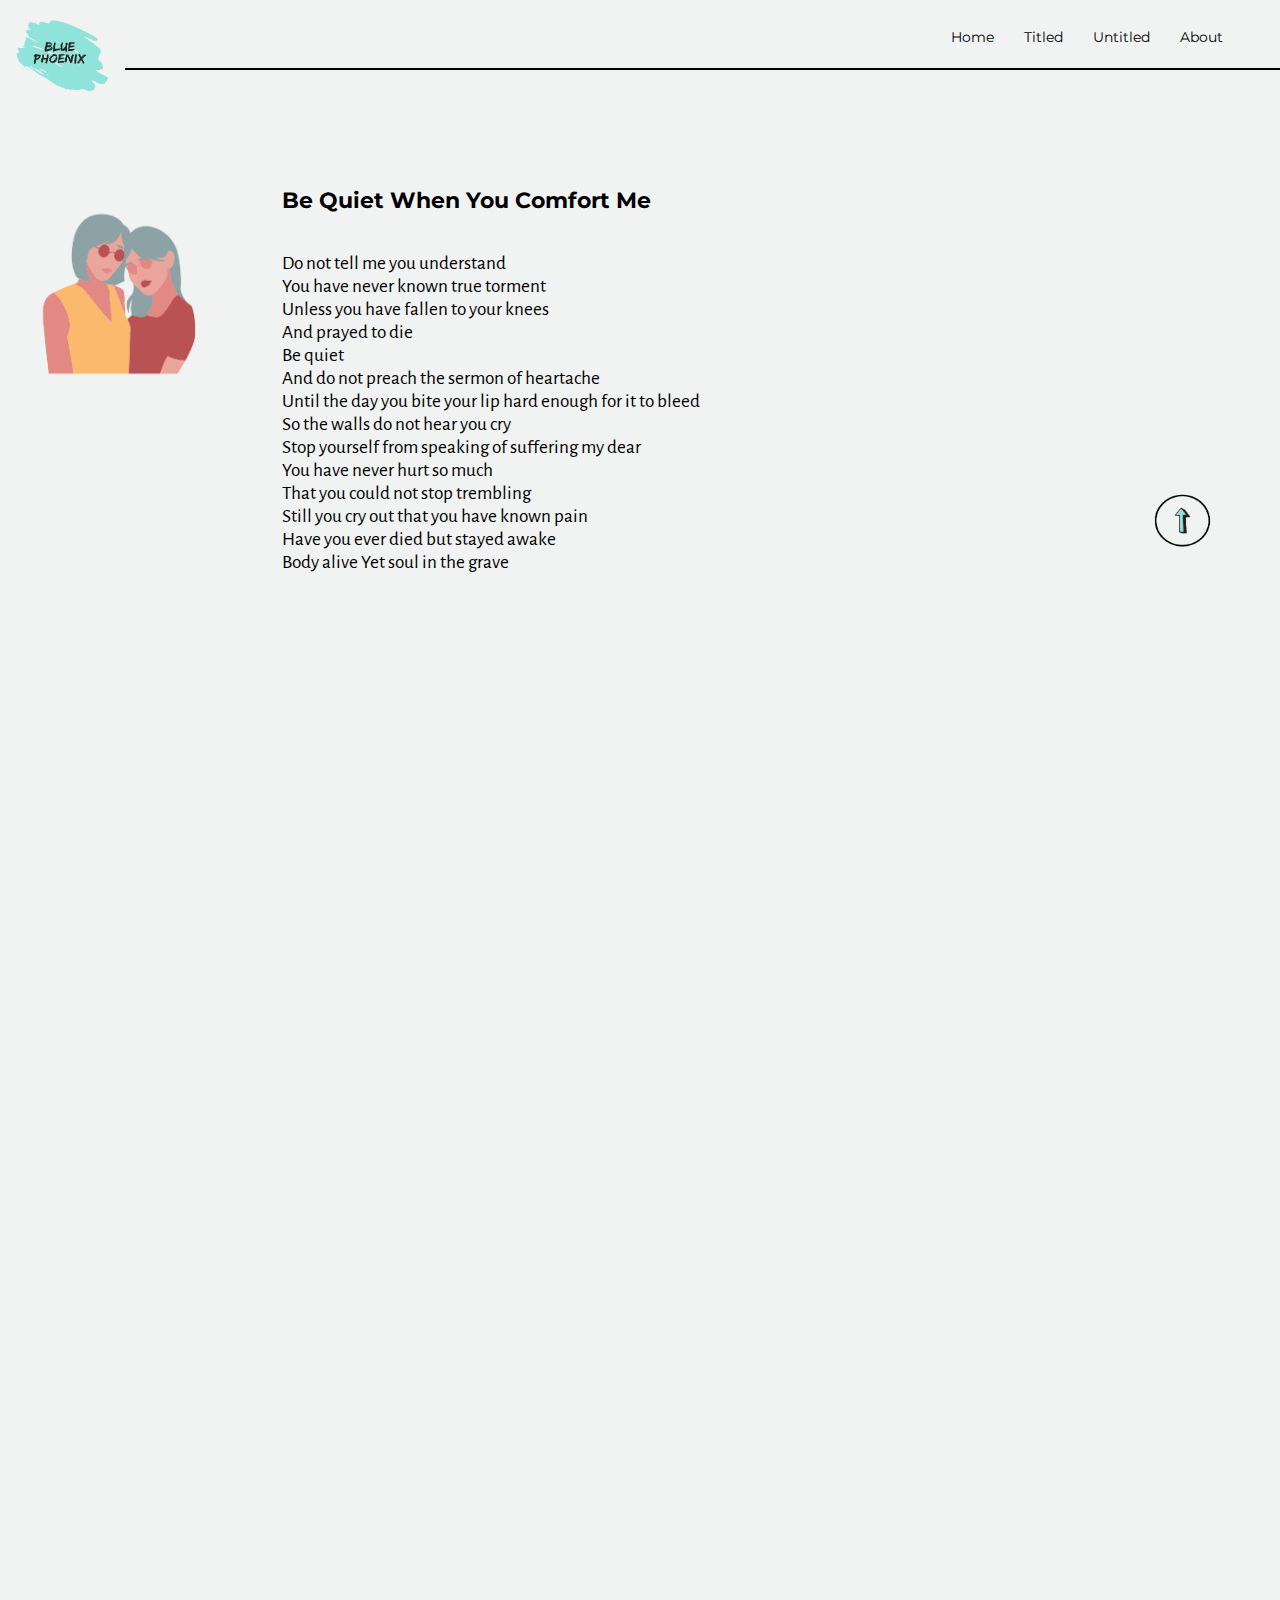
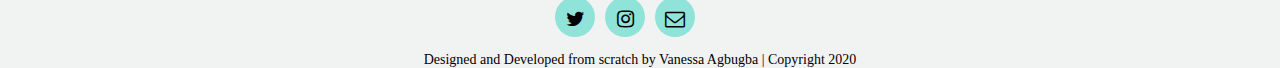
<file: html/mypoems.html>
<!DOCTYPE html>
<html lang="en">

<head>
    <meta charset="UTF-8">
    <meta name="viewport" content="width=device-width, initial-scale=1.0">
    <link rel="stylesheet" href="../css/style.css">
    <link rel="stylesheet" href="../css/style2.css">
    <link href="https://fonts.googleapis.com/css2?family=Piedra&display=swap" rel="stylesheet">
    <link href="https://fonts.googleapis.com/css2?family=Bree+Serif&family=Roboto+Slab:wght@400;500&display=swap" rel="stylesheet">
    <link href="https://fonts.googleapis.com/css2?family=Niconne&display=swap" rel="stylesheet">
    <link href="https://fonts.googleapis.com/css2?family=Cantora+One&family=Montserrat:wght@700&display=swap" rel="stylesheet">
    <link href="https://fonts.googleapis.com/css2?family=Alegreya+Sans&display=swap" rel="stylesheet">
    <link rel="stylesheet" href="https://unpkg.com/aos@next/dist/aos.css" />
    <link href="https://stackpath.bootstrapcdn.com/font-awesome/4.7.0/css/font-awesome.min.css" rel="stylesheet" integrity="sha384-wvfXpqpZZVQGK6TAh5PVlGOfQNHSoD2xbE+QkPxCAFlNEevoEH3Sl0sibVcOQVnN" crossorigin="anonymous">
    <title>Amelia's Poems</title>
</head>

<body>
    <header>
        <nav class="nav1">
            <span class="top-title"><a href="index.html"><img src="logo4.png"></a></span>
            <!-- Start -->
            <div class="navbar-links">
                <ul class="menu">
                    <p></p>
                    <li>
                        <a href="index.html">Home</a>
                    </li>
                    <li>
                        <a href="mypoems.html">Titled</a>
                    </li>
                    <li>
                        <a href="mypoems2.html">Untitled</a>
                    </li>
                    <li>
                        <a href="aboutme.html">About</a>
                    </li>

                </ul>
            </div>

            <div class="dropdown">
                <button onclick="myFunction()" class="dropbtn">&#9776</button>
                <div id="myDropDown" class="dropdown-content">

                    <a href="index.html">Home</a>

                    <a href="mypoems.html">Titled</a>

                    <a href="mypoems2.html">Untitled</a>

                    <a href="aboutme.html">About</a>

                </div>
            </div>

        </nav>
    </header>
    <a class="top"></a>

    <section class="poem">
        <div>
            <img src="be quiet.png">
            <h2>Be Quiet When You Comfort Me </h2>
            <p>Do not tell me you understand <br> You have never known true torment <br> Unless you have fallen to your knees <br> And prayed to die <br> Be quiet <br> And do not preach the sermon of heartache <br> Until the day you bite your lip hard enough
                for it to bleed <br> So the walls do not hear you cry <br> Stop yourself from speaking of suffering my dear <br> You have never hurt so much <br> That you could not stop trembling <br> Still you cry out that you have known pain <br> Have
                you ever died but stayed awake <br> Body alive Yet soul in the grave
            </p>
        </div>
    </section>

    <a href="#top" class="back-to-top"><img src="arrow2.png"> </a>

    <section class="poem-two1" data-aos="fade-left">
        <div>
            <img src="unlovable2.png">
            <h2>The Unlovables </h2>
            <p>I know a story of an abandoned few <br> They carry the wind in their spirit <br> And worship love with all their might <br> Yet destiny has chosen to steal from them <br> The only thing they have ever craved <br> For no matter how many prayers
                gush from their lips <br> Like shadows they must roam the world <br> Never going unnoticed <br> But perpetually ignored <br> And of the abandoned I am the youngest one <br> Still my tears brought no mercy <br> So let our Father's will
                be done <br> Tell our hearts not to pity us <br> Though we are bleeding <br> We are strong <br> I have held their hands <br> And with courage we accept your curse <br> It is a pity that the children of love <br> Will never be loved
            </p>
        </div>
    </section>

    <section class="poem" data-aos="fade-right">
        <div>
            <img src="days like this.png">
            <h2>On Days Like This </h2>
            <p>No one will ever know how painful it is <br> To write on these pages <br> What do you do when your heart is cut out of you <br> Tell me how one is supposed to heal <br> When pain grows fond of you <br> There is no one for me here <br> Every
                door is a potential gateway to hell <br> So i choose to spend my days with the only loves that will never leave me <br> I will find comfort in the paper pages <br> And the love of my life <br> Will live in my imagination <br> For even
                though my skin will never know another caress <br> At least my wounded heart <br> At last Will rest
            </p>
        </div>
    </section>

    <section class="poem-two2" data-aos="fade-left">
        <div>
            <img src="earth.png">
            <h2>The Scales Have Fallen</h2>
            <p>Yes the people have shown me <br> What I had always known <br> But never admitted <br> What I yearn for does not exist in this world <br> That burst of maddening addiction <br> The mother of all forms of affection <br> That rush of unexplainable
                emotion <br> As innocent as a new born’s first cry <br> Died with the final words <br> Of the crucified Christ <br> The last man whose heart had known real love <br> So darling if you seek to find such love again <br> Make sure your heart
                is unafraid of pain <br> For the people of your world my child <br> Have grown too fond of playing games <br>
            </p>
        </div>
    </section>

    <section class="poem" data-aos="fade-right">
        <div>
            <img src="america deciet.png">
            <h2>The Mythical American Dream</h2>
            <p>I remember when my greatest wish was to grace your shores, America <br> To stand on your soil and scream away the air from my lungs shouting <br> Atlast, I am here, America <br> With eager heart and joyous spirit I explored you <br> Anxiously
                awaiting the fulfillment of my American dream <br> Alas, eleven months of self education tore away the scales from my eyes <br> Shards of my dream America burying themselves deep in my bleeding palms <br> So i ask, hurt and betrayed <br>                Why did you hide your true colors, America <br> Why did you not tell me the soil I stepped on was soaked in blood <br> You stole my brothers and sisters, America <br> You massaged the ears of hopeful parents with false promises
            </p>
        </div>

    </section>

    <section class="poem-two3" data-aos="fade-left">
        <div>
            <img src="good people.png">
            <h2>Good People Hurt The Most</h2>
            <p>Time wonders past me and I begin to dream of things beyond my reach <br> Paper and ink have never failed me <br> My emotions come to life on blank pages <br> Yet for so long I betrayed my source of refuge <br> And allowed the demons dance
                within me <br> Look closer and find a thousand cuts decorating my body <br> The moon peaks through my window and joins me in mourning <br> There is agony coursing through me <br> Let the world stop for a moment so I can find rest
                <br> I want to go back to the days I suckled on my mother’s breast <br> Because this world where only the guilty triumph <br> Devours the innocent <br> I feel my spirit failing as my body turns cold <br> You will forever drown in sorrow
                <br> If you keep that heart of gold <br>
            </p>
        </div>
    </section>

    <section class="poem" data-aos="fade-right">
        <div>
            <img src="be quiet2.png">
            <h2>Be Quiet When You Comfort Me 2</h2>
            <p>Some moments are meant to be still and quiet <br> For sometimes words only cause the wound to bleed <br> Hold me tight in your embrace <br> Do not try to wipe my tear streaked face <br> Let the salt water flow down my face to release the pain
                <br> Let my body in your arms <br> Quiver and shake <br> Sometimes your voice is too painful to hear <br> But those eyes full of concern <br> That embrace strong and bringing life to me like air <br> Gives me the courage to walk the lonely
                road <br> Out of my fears
            </p>
        </div>
    </section>

    <section class="poem-two4" data-aos="fade-left">
        <div>
            <img src="untitled-doomed.png">
            <h2>Almost </h2>
            <p>Her pulse quickened <br> As the blade neared its destination <br> And while the salty tears thick with the taste of frustration <br> Landed on her quivering lips <br> She knew a deep sleep was coming <br> Her shoulders have fallen to the ground
                <br> Like dust from a sandstorm <br> The broken pieces of her heart have pierced through her soul <br> So while she lays there waiting <br> To be sentenced to perpetual damnation <br> Heaven will have mercy <br> Because blood dripping
                from her wrist like liquid salvation <br> Was the only thing that brought her peace <br>
            </p>
        </div>
    </section>

    <section class="poem" data-aos="fade-right">
        <div>
            <img src="damned.png">
            <h2>The Damned</h2>
            <p>You will never be good enough <br> It is a wonder why you try <br> Have you not fallen hard too many times <br> There is no brightness left in that future <br> Before it even started you extinguished the light <br> Do not be stupid enough
                to listen to the voices in your head <br> Telling you to fight <br> You ate from the same plate as the devil <br> And he fed you his lies <br> They’ve sucked the strength away from your bones <br> They have left you scared and blind <br>                But I will not cast the first stone <br> Because at that table I too did dine <br> There is no need to weep or cry <br> For deep within your heart <br> You know your only purpose <br> Was to be born and then die
            </p>
        </div>
    </section>

    <section class="poem-two5" data-aos="fade-left">
        <div>
            <img src="warned2.png">
            <h2>Thou Hath Been Warned</h2>
            <p>When next you cry <br> Remember they told you so <br> But you decided to walk on the ocean <br> Knowing that you would drown <br> See this is why they mock your confidence <br> Because your love will never be enough <br> For a heart will only
                belong to the one it truly wants
            </p>
        </div>

    </section>

    <script src="https://unpkg.com/aos@next/dist/aos.js"></script>
    <script>
        AOS.init({
            offset: 300,
            duration: 1500
        });
    </script>

    <script>
        function myFunction() {
            document.getElementById("myDropDown").classList.toggle("show");
        }

        window.onclick = function(event) {
            if (!event.target.matches('.dropbtn')) {
                var dropdowns = document.getElementsByClassName("dropdown-content");
                var i;
                for (i = 0; i < dropdowns.length; i++) {
                    var openDropDown = dropdowns[i];
                    if (openDropDown.classList.contains('show')) {
                        openDropDown.classList.remove('show');
                    }
                }
            }
        }
    </script>
    <footer>
        <nav>
            <p> </p>
            <div class="contact-me">
                <ul>
                    <!-- <li><a href="#"><i class="fa fa-facebook"></i></a></li> -->
                    <li><a href="http://twitter.com/Meliajay3"><i class="fa fa-twitter"></i></a></li>
                    <li><a href="http://www.instagram.com/Meliajay7"><i class="fa fa-instagram"></i></a></li>
                    <li><a href="mailto:meliajay7@gmail.com"><i class="fa fa-envelope-o"></i></a></li>
                </ul>
        </nav>
        <p class="credit">Designed and Developed from scratch by Vanessa Agbugba | Copyright 2020</p>
    </footer>


</body>


</html>
</file>
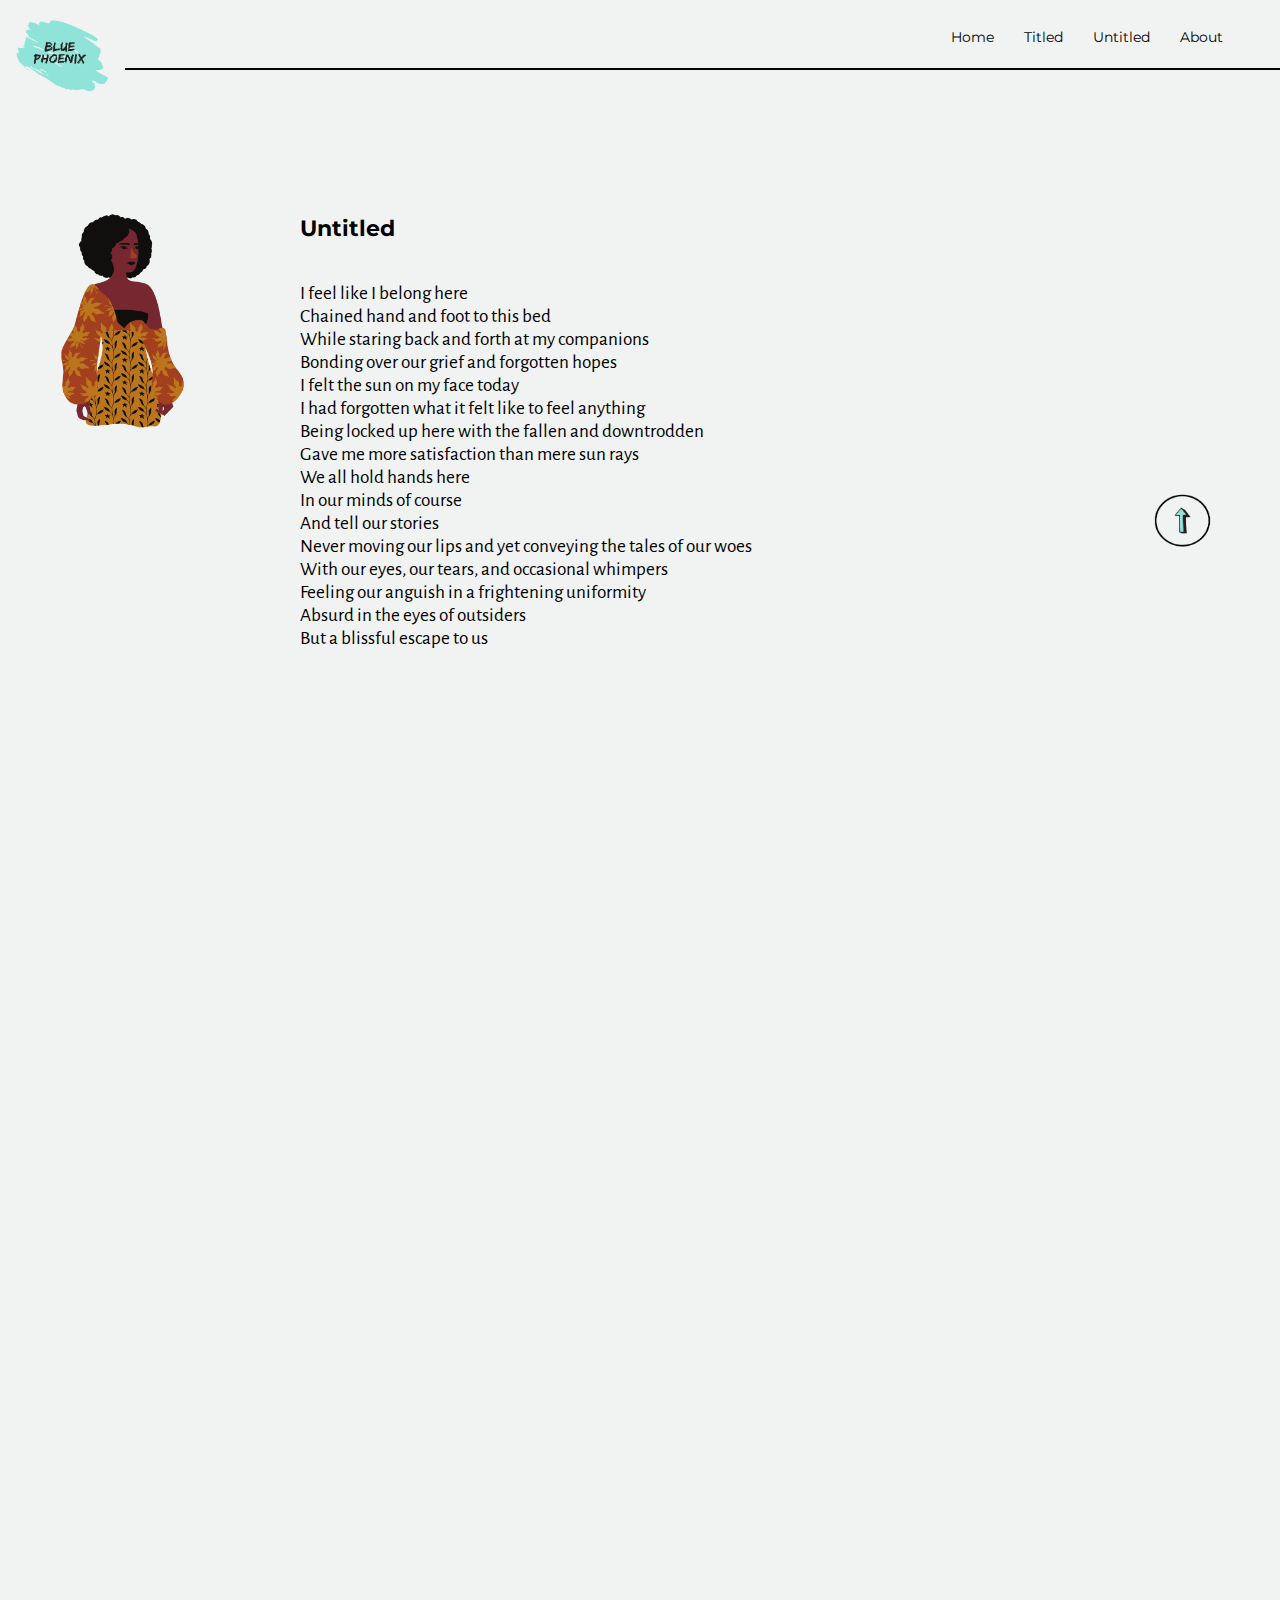
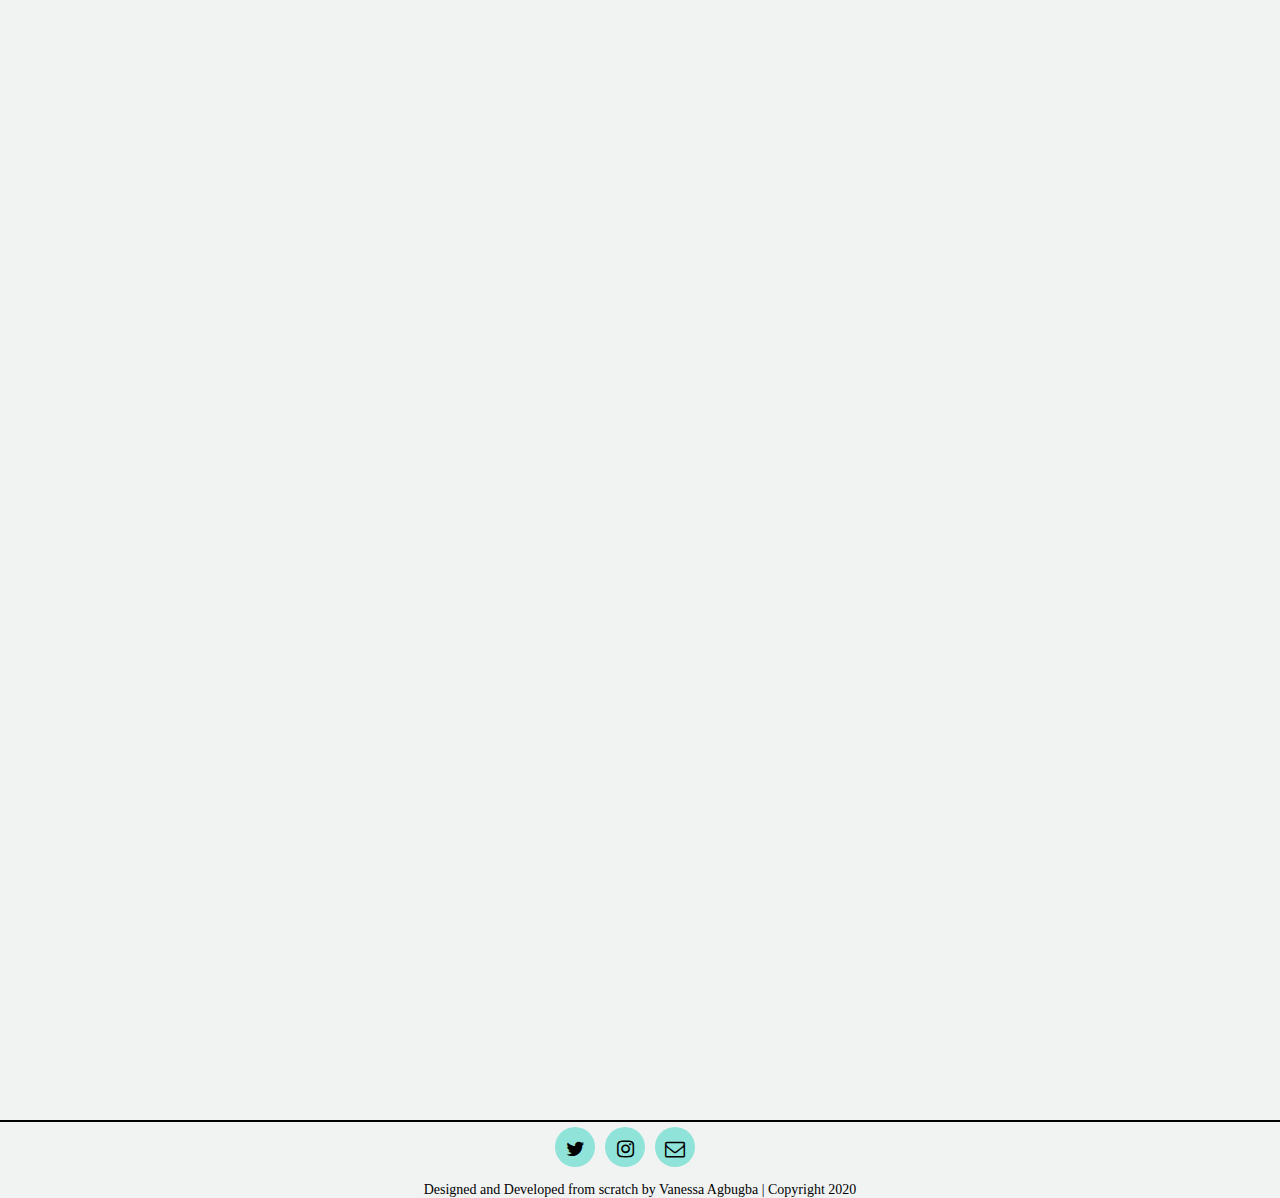
<file: html/mypoems2.html>
<!DOCTYPE html>
<html lang="en">

<head>
    <meta charset="UTF-8">
    <meta name="viewport" content="width=device-width, initial-scale=1.0">
    <link rel="stylesheet" href="../css/style.css">
    <link rel="stylesheet" href="../css/style2.css">
    <link href="https://fonts.googleapis.com/css2?family=Piedra&display=swap" rel="stylesheet">
    <link href="https://fonts.googleapis.com/css2?family=Bree+Serif&family=Roboto+Slab:wght@400;500&display=swap" rel="stylesheet">
    <link href="https://fonts.googleapis.com/css2?family=Niconne&display=swap" rel="stylesheet">
    <link href="https://fonts.googleapis.com/css2?family=Cantora+One&family=Montserrat:wght@700&display=swap" rel="stylesheet">
    <link href="https://fonts.googleapis.com/css2?family=Alegreya+Sans&display=swap" rel="stylesheet">
    <link rel="stylesheet" href="https://unpkg.com/aos@next/dist/aos.css" />
    <link href="https://stackpath.bootstrapcdn.com/font-awesome/4.7.0/css/font-awesome.min.css" rel="stylesheet" integrity="sha384-wvfXpqpZZVQGK6TAh5PVlGOfQNHSoD2xbE+QkPxCAFlNEevoEH3Sl0sibVcOQVnN" crossorigin="anonymous">
    <title>Amelia's Poems</title>
</head>

<body>
    <header>
        <nav class="nav1">
            <span class="top-title"><a href="index.html"><img src="logo4.png"></a></span>
            <!-- Start -->
            <div class="navbar-links">
                <ul class="menu">
                    <p></p>
                    <li>
                        <a href="index.html">Home</a>
                    </li>
                    <li>
                        <a href="mypoems.html">Titled</a>
                    </li>
                    <li>
                        <a href="mypoems2.html">Untitled</a>
                    </li>
                    <li>
                        <a href="aboutme.html">About</a>
                    </li>

                </ul>
            </div>

            <div class="dropdown">
                <button onclick="myFunction()" class="dropbtn">&#9776</button>
                <div id="myDropDown" class="dropdown-content">

                    <a href="index.html">Home</a>

                    <a href="mypoems.html">Titled</a>

                    <a href="mypoems2.html">Untitled</a>

                    <a href="aboutme.html">About</a>

                </div>
            </div>

        </nav>
    </header>
    <a class="top"></a>

    <section class="untitled-poem">
        <div>
            <img src="untitled-lady.png">
            <h2>Untitled</h2>
            <p> I feel like I belong here <br> Chained hand and foot to this bed <br> While staring back and forth at my companions <br> Bonding over our grief and forgotten hopes <br> I felt the sun on my face today <br> I had forgotten what it felt like
                to feel anything <br> Being locked up here with the fallen and downtrodden <br> Gave me more satisfaction than mere sun rays <br> We all hold hands here <br> In our minds of course <br> And tell our stories <br> Never moving our lips and
                yet conveying the tales of our woes <br> With our eyes, our tears, and occasional whimpers <br> Feeling our anguish in a frightening uniformity <br> Absurd in the eyes of outsiders <br> But a blissful escape to us

            </p>
        </div>
    </section>

    <a href="#top" class="back-to-top"><img src="arrow2.png"> </a>

    <section class="untitled-poem-two1" data-aos="fade-left">
        <div>
            <img src="untitled-daddy.png">
            <h2>Untitled </h2>
            <p>It takes over you without warning <br> Suddenly nothing else makes you smile so widely <br> One single person becomes your everything <br> Then happiness begins to swell in your heart and fill every crack <br> Making you feel at peace and
                drunk on pure ecstacy <br> This is the part of love I like the most <br> When your chest tightens <br> As the butterflies in your stomach flutter faster and faster <br> When they are all you see <br> And a future without them in it seems
                unimaginable <br> Cherish this part of love <br> Before the ills of the world come to poison it

            </p>
        </div>
    </section>

    <section class="untitled-poem" data-aos="fade-right">
        <div>
            <img src="untitled-pastel-lady.png">
            <h2>Untitled</h2>
            <p>Because you have my heart wrapped around your finger <br> Like an earthworm to a pole <br> That is why you take the weight on my love on your shoulders for granted <br> Tonight though while i wait to hear the absence of your knock on my door
                <br> I choose not to cry for myself <br> But to shed bitter tears for the life of someone else <br> I have watched you question the meaning of love <br> While i stood naked in front of you <br> The scales in your eyes were too thick to
                recognize <br> That i i was love in human form <br> Every section of my heart is a page that bears your name <br> Not a single part of my being after meeting you <br> Has been left unscathed, You have marked me <br> Even though unintentionally
                <br> I see the darkness in your eyes <br> While others run and hide, I dive deeper into you <br> For I am not too afraid to roam the dark <br> To seek out the light

            </p>
        </div>
    </section>

    <section class="untitled-poem-two2" data-aos="fade-left">
        <div>
            <img src="untitled-black.png">
            <h2>Untitled</h2>
            <p>There’s probably another soul out there that’s just like mine <br> Patiently waiting in the dark to be noticed <br> But your limelight is too bright <br> Its shining in your eyes so much that it blinds you <br> The audience is cheering too
                loudly and it deafens you <br> I try to call out to you but my efforts are useless <br> Even when each scream takes all the air out of my lungs <br> What will happen when the encore is over <br> And one by one they leave the room <br>                Will you recognise that one being who stayed behind <br> Or will you leave the stage <br> As oblivious as you were of the first soul <br> The same soul that walked in <br> Before the first note of your solo played

            </p>
        </div>
    </section>

    <section class="untitled-poem" data-aos="fade-right">
        <div>
            <img src="untitled-hug.png">
            <h2>Untitled</h2>
            <p>I can see my children’s bodies in my dreams <br> Tear streaked faces, quivering lips and bloodshot eyes <br> The dark clouds hovering above them <br> Pregnant with the rain of my mistakes <br> They cry out for me <br> But I am too deaf to
                their calls <br> And too blind to see their pain <br> Cloaked in my own hardships <br> I walk farther and farther <br> Away from the ones whom I live for <br> Till I fall into the welcoming arms of death's beloved angels

            </p>
        </div>

    </section>

    <section class="untitled-poem-two3" data-aos="fade-left">
        <div>
            <img src="untitled-holding-hands.png">
            <h2>Untitled</h2>
            <p>We walk together in comfortable silence <br> Content and ignorant of the world around us <br> So lost are we in our own realm <br> That we gift former strangers our hearts <br> Giving them up freely, unguarded, and yearning to be loved <br>                Now we begin to yield too easily <br> And cry too often <br> We know the source of our despair <br> Yet we continue to drink from its well <br> Drowning ourselves in a disease we are too fond of <br> To seek healing from <br> There is
                no hope for the likes of us <br> For helpless are those who fall in love

            </p>
        </div>
    </section>

    <section class="untitled-poem" data-aos="fade-right">
        <div>
            <img src="untitled-casket.png">
            <h2>Untitled</h2>
            <p>The next time you dream of me <br> It will bring tears to your eyes <br> The medicine bottle is empty <br> And the ground is littered with broken glass <br> As beautiful as shattered ice <br> Tell them when you sit before my wooden chamber
                <br> That i would love my favourite songs to be played <br> And to be dressed in a royal blue dress <br> Embellished with strips of rich lace <br> Bring a simple honorary bouquet <br> And you will see my smiling face <br> All gathered
                will feel my presence <br> For i was the love that was always true <br> And all though i roam no more <br> A piece of me will remain forever <br> Dwelling in all of you

            </p>
        </div>
    </section>

    <section class="untitled-poem-two4" data-aos="fade-left">
        <div>
            <img src="untitled-hands2.png">
            <h2>Untitled</h2>
            <p> It surprises you to find out <br> That the love you feel around you is a mirage <br> How many times will you light up a flame in high hopes <br> Only to watch the cold wind of loneliness erase it from existence <br> A heavy heart will do you
                no good <br> It is the way of the world <br> To surround you with many <br> But in the blink of an eye the warmth you feel evaporates <br> The dream is over <br> The shadows are lost in the morning sun <br> Yet it feels so cold

            </p>
        </div>
    </section>

    <section class="untitled-poem" data-aos="fade-right">
        <div>
            <img src="untitled-heaven.png">
            <h2>Untitled</h2>
            <p>Fire and ice were never meant to mix <br> But i would cry along with you <br> At the sight of your red eyes <br> Your evil would not let my love fade <br> My wounds could be reopened a thousand times <br> And i would bleed blood and water
                <br> But still stay <br> If i could bathe in a cauldron of fire to ease your pain <br> I would wallow there for an eternity <br> If only to stop a tear from flowing down your face <br> I do not love like the rest of the world <br> I’d
                cherish you more than i cherished myself <br> The thought of your discomfort would feel worse than hell <br> Still the world’s love is shallow and dead <br> So tell me where will i find a love that is heaven sent <br> On earth

            </p>
        </div>
        <script src="https://unpkg.com/aos@next/dist/aos.js"></script>
        <script>
            AOS.init({
                offset: 300,
                duration: 1500
            });
        </script>
        <script>
            function myFunction() {
                document.getElementById("myDropDown").classList.toggle("show");
            }

            window.onclick = function(event) {
                if (!event.target.matches('.dropbtn')) {
                    var dropdowns = document.getElementsByClassName("dropdown-content");
                    var i;
                    for (i = 0; i < dropdowns.length; i++) {
                        var openDropDown = dropdowns[i];
                        if (openDropDown.classList.contains('show')) {
                            openDropDown.classList.remove('show');
                        }
                    }
                }
            }
        </script>
    </section>


    <footer>
        <nav>
            <p> </p>
            <div class="contact-me">
                <ul>
                    <!-- <li><a href="#"><i class="fa fa-facebook"></i></a></li> -->
                    <li><a href="http://twitter.com/Meliajay3"><i class="fa fa-twitter"></i></a></li>
                    <li><a href="http://www.instagram.com/Meliajay7"><i class="fa fa-instagram"></i></a></li>
                    <li><a href="mailto:meliajay7@gmail.com"><i class="fa fa-envelope-o"></i></a></li>
                </ul>
        </nav>
        <p class="credit">Designed and Developed from scratch by Vanessa Agbugba | Copyright 2020</p>
    </footer>




</body>

</html>
</file>
<file: css/style.css>
* {
    margin: 0;
    padding: 0;
    box-sizing: border-box;
}

body {
    background-color: #F1F3F3;
    width: 100%;
    overflow-x: hidden;
}

header {
    height: 70px;
    max-width: 100%;
    border-bottom: 2px solid;
}

.nav1 {
    font-family: 'Karla', sans-serif;
    font-size: 35px;
    color: black;
}

.nav1 img {
    padding-top: 10px;
    height: 125px;
    width: 125px;
}

header nav a {
    color: black;
}

.nav1 {
    display: flex;
    justify-content: space-between;
}

.navbar-links ul {
    margin-left: 60vw;
    padding: 0;
    display: flex;
}

.toggle-button {
    font-size: 30px;
    position: relative;
    float: right;
    cursor: pointer;
    /* display: none; */
}

.dropbtn {
    background-color: #f1f1f1;
    color: black;
    padding: 0px 5px 0px 5px;
    font-size: 100%;
    border: none;
    cursor: pointer;
    position: relative;
    float: right;
    display: none;
}

.dropbtn:hover,
.dropbtn:focus {
    background-color: rgb(218, 218, 218);
    transition: .4s;
}

.dropbtn:active {
    border: none;
}

.dropdown {
    position: relative;
    display: inline-block;
}

.dropdown-content {
    display: none;
    margin-top: 19%;
    width: 100%;
    text-align: center;
    background-color: #f1f1f1;
    box-shadow: 0px 8px 8px 0px rgba(0, 0, 0, .07);
    border-radius: 6px;
}

.dropdown-content a {
    color: black;
    width: 100%;
    font-family: 'Montserrat', sans-serif;
    font-size: 40%;
    display: inline-block;
    margin-right: 20px;
    line-height: 200%;
    transition: 1s;
}

.dropdown a:hover {
    background-color: #ddd;
    height: 100%;
}

.show {
    display: block;
}

#main {
    transition: margin-right 0.5s;
}

header nav ul li {
    max-width: 100%;
    list-style-type: none;
    display: inline-block;
    padding: 10px;
}

header nav ul li a {
    color: black;
    font-family: 'Montserrat', sans-serif;
    font-size: 14px;
}

a:link {
    text-decoration: none;
}

header nav ul li a:active {
    color: red;
}

header nav ul li a:hover {
    color: gray;
}

section {
    height: 230px;
    max-width: 100%;
    max-height: 100%;
}

section p {
    font-family: 'Alegreya Sans', sans-serif;
    color: black;
    margin-top: 150px;
    text-align: center;
    font-size: 180%;
}

.home img {
    margin-top: -250px;
    margin-left: 70%;
    height: 200%;
}

.readmore {
    margin-top: -270px;
    text-align: center;
}

.readmore a {
    color: black;
    font-size: 70%;
    font-family: 'Montserrat', sans-serif
}

footer {
    border-top: 2px solid;
}

footer nav {
    height: 60px;
    max-width: 100%;
    display: grid;
    grid-template-columns: 43% 57%;
}

.contact-me ul {
    left: 50%;
    display: flex;
}

.contact-me ul li {
    list-style: none;
    padding: 5px;
}

.contact-me ul li .fa {
    font-size: 20px;
    line-height: 45px;
    transition: .3s;
    color: black;
}

.contact-me ul li .fa:hover {
    color: black;
}

.contact-me ul li a {
    position: relative;
    display: block;
    width: 40px;
    height: 40px;
    border-radius: 50%;
    background-color: #8FE3D9;
    text-align: center;
    transition: .3s;
}

.contact-me ul li:nth-child(1) a:hover {
    background-color: #55acee;
}

.contact-me ul li:nth-child(2) a:hover {
    background-color: #e4405f;
}

.contact-me ul li:nth-child(3) a:hover {
    background-color: #AB3629;
}

.contact-me ul li a:hover {
    transform: translate(0, -6px);
}

.credit {
    color: black;
    text-align: center;
    font-size: 14px;
}

.about-me {
    font-size: 5%;
    padding: 30px;
}

.poems {
    text-align: center;
    font-family: 'Source Sans Pro', sans-serif;
    font-size: 30px;
    color: rgb(51, 51, 50);
    padding: 40px;
}

ul.menu li a {
    padding: 5px;
}

.description {
    font-size: 1.35em;
    margin-top: -360px;
    margin-left: -10%;
    margin-bottom: 40px;
}

.description-header {
    margin-left: -9%;
    font-size: 1.3em;
    font-family: 'Montserrat', sans-serif;
}

.about-pic {
    margin-top: -150px;
    margin-left: 43%;
    height: 350px;
    width: 55%;
}

.poem {
    height: 650px;
    width: 100%;
}

.poem p {
    text-align: left;
    font-size: 120%;
    max-width: 600px;
    margin-top: 3%;
    margin-left: 22%;
}

.poem h2 {
    font-size: 140%;
    font-family: 'Montserrat', sans-serif;
    margin-top: -18%;
    margin-left: 22.0%;
}

.poem img {
    margin-left: 1%;
    margin-top: 10%;
    height: 25%;
    width: 15%;
}


/* Right-side 1 */

.poem-two1 {
    height: 650px;
}

.poem-two1 h2 {
    font-size: 140%;
    font-family: 'Montserrat', sans-serif;
    margin-top: -18%;
    margin-left: 64.5%;
}

.poem-two1 p {
    text-align: right;
    font-size: 120%;
    max-width: 600px;
    margin-top: 40px;
    margin-left: 450px;
}

.poem-two1 img {
    height: 300px;
    width: 250px;
    margin-top: 10px;
    margin-left: 1050px;
}


/* Right-side 2 */

.poem-two2 {
    height: 650px;
}

.poem-two2 h2 {
    font-size: 140%;
    font-family: 'Montserrat', sans-serif;
    margin-top: -230px;
    margin-left: 765px;
}

.poem-two2 p {
    text-align: right;
    font-size: 120%;
    max-width: 600px;
    margin-top: 40px;
    margin-left: 450px;
}

.poem-two2 img {
    height: 300px;
    width: 200px;
    margin-top: 150px;
    margin-left: 1050px;
}


/* Right-side 3 */

.poem-two3 {
    height: 650px;
}

.poem-two3 h2 {
    font-size: 140%;
    font-family: 'Montserrat', sans-serif;
    margin-top: -180px;
    margin-left: 710px;
}

.poem-two3 p {
    text-align: right;
    font-size: 120%;
    max-width: 600px;
    margin-top: 40px;
    margin-left: 450px;
}

.poem-two3 img {
    height: 200px;
    width: 200px;
    margin-top: 200px;
    margin-left: 1050px;
}


/* Right-side 4 */

.poem-two4 {
    height: 650px;
}

.poem-two4 h2 {
    font-size: 140%;
    font-family: 'Montserrat', sans-serif;
    margin-top: -250px;
    margin-left: 960px;
}

.poem-two4 p {
    text-align: right;
    font-size: 120%;
    max-width: 600px;
    margin-top: 40px;
    margin-left: 450px;
}

.poem-two4 img {
    height: 300px;
    width: 200px;
    margin-top: 150px;
    margin-left: 1050px;
}


/* Right-side 5 */

.poem-two5 {
    height: 470px;
}

.poem-two5 h2 {
    font-size: 140%;
    font-family: 'Montserrat', sans-serif;
    margin-top: -270px;
    margin-left: 740px;
}

.poem-two5 p {
    text-align: right;
    font-size: 120%;
    max-width: 600px;
    margin-top: 40px;
    margin-left: 450px;
}

.poem-two5 img {
    height: 300px;
    width: 200px;
    margin-top: 90px;
    margin-left: 1050px;
}

.back-to-top img {
    position: relative;
    float: right;
    margin-top: -230px;
    margin-left: 90%;
    height: 60px;
    width: 60px;
    position: fixed;
}


/* Untitled CSS */

.untitled-poem {
    height: 650px;
    width: 1000px;
}

.untitled-poem p {
    text-align: left;
    font-size: 120%;
    max-width: 600px;
    margin-top: 40px;
    margin-left: 300px;
}

.untitled-poem h2 {
    font-size: 140%;
    font-family: 'Montserrat', sans-serif;
    margin-top: -300px;
    margin-left: 300px;
}

.untitled-poem img {
    margin-left: 20px;
    margin-top: 60px;
    height: 380px;
    width: 200px;
}


/* Untitled-Right-side 1 */

.untitled-poem-two1 {
    height: 650px;
}

.untitled-poem-two1 h2 {
    font-size: 140%;
    font-family: 'Montserrat', sans-serif;
    margin-top: -290px;
    margin-left: 950px;
}

.untitled-poem-two1 p {
    text-align: right;
    font-size: 120%;
    max-width: 600px;
    margin-top: 40px;
    margin-left: 450px;
}

.untitled-poem-two1 img {
    height: 350px;
    width: 250px;
    margin-top: 100px;
    margin-left: 1050px;
}


/* Untitled-Right-side 2 */

.untitled-poem-two2 {
    height: 650px;
}

.untitled-poem-two2 h2 {
    font-size: 140%;
    font-family: 'Montserrat', sans-serif;
    margin-top: -320px;
    margin-left: 950px;
}

.untitled-poem-two2 p {
    text-align: right;
    font-size: 120%;
    max-width: 600px;
    margin-top: 40px;
    margin-left: 450px;
}

.untitled-poem-two2 img {
    height: 350px;
    width: 200px;
    margin-top: 200px;
    margin-left: 1050px;
}


/* Untitled-Right-side 3 */

.untitled-poem-two3 {
    height: 650px;
}

.untitled-poem-two3 h2 {
    font-size: 140%;
    font-family: 'Montserrat', sans-serif;
    margin-top: -220px;
    margin-left: 950px;
}

.untitled-poem-two3 p {
    text-align: right;
    font-size: 120%;
    max-width: 600px;
    margin-top: 40px;
    margin-left: 450px;
}

.untitled-poem-two3 img {
    height: 300px;
    width: 200px;
    margin-top: 50px;
    margin-left: 1050px;
}


/* Untitled-Right-side 4 */

.untitled-poem-two4 {
    height: 650px;
}

.untitled-poem-two4 h2 {
    font-size: 140%;
    font-family: 'Montserrat', sans-serif;
    margin-top: -310px;
    margin-left: 950px;
}

.untitled-poem-two4 p {
    text-align: right;
    font-size: 120%;
    max-width: 600px;
    margin-top: 40px;
    margin-left: 450px;
}

.untitled-poem-two4 img {
    height: 300px;
    width: 200px;
    margin-top: 170px;
    margin-left: 1050px;
}


/* Untitled-Right-side 5 */

.untitled-poem-two5 {
    height: 550px;
}

.untitled-poem-two5 h2 {
    font-family: 'Montserrat', sans-serif;
    margin-top: -180px;
    margin-left: 950px;
}

.untitled-poem-two5 p {
    text-align: right;
    font-size: 120%;
    max-width: 600px;
    margin-top: 40px;
    margin-left: 450px;
}

.untitled-poem-two5 img {
    height: 200px;
    width: 200px;
    margin-top: 100px;
    margin-left: 1050px;
}

.untitled-back-to-top img {
    position: relative;
    float: right;
    margin-top: -230px;
    margin-left: 1250px;
    height: 60px;
    width: 60px;
    position: fixed;
}


/* Responsive */
</file>
<file: css/style2.css>
@media only screen and (max-width: 600px) {
    section {
        width: 100%;
        height: 280px;
    }
    .home img {
        display: none;
    }
    section p {
        margin-top: 230px;
        font-size: 130%;
        padding: 5%;
    }
    .readmore {
        margin-top: -390px;
        text-align: center;
    }
    .dropbtn {
        display: inline-block;
    }
    footer nav {
        grid-template-columns: 30% 70%;
        height: 55px;
    }
    footer {
        height: -100px;
        border-top: 2px solid;
    }
    footer nav {
        height: 50px;
        width: 100%;
        max-width: 100%;
        grid-template-columns: 30% 70%;
    }
    header {
        height: 50px;
    }
    .nav1 img {
        height: 100px;
        width: 100px;
    }
    .navbar-links {
        display: none;
        width: 100%;
    }
    /* .navbar-links ul {
        display: block;
    } */
    .nav1 ul {
        text-align: center;
        display: flex;
        flex-direction: column;
        justify-content: space-between;
        width: 100%;
        line-height: 20px;
    }
    .nav1 li {
        border-bottom: 2px solid #EAEAEB;
    }
    #toggle:checked~.nav1 ul {
        display: none;
    }
    input[type=checkbox]:checked~.nav1 ul {
        height: 50px;
        width: 50px;
        display: none;
    }
    /* About Me */
    .description {
        font-size: 110%;
        width: 100%;
        text-align: center;
        margin-left: -1%;
        margin-top: 13%;
        margin-bottom: 10%;
    }
    .about-pic {
        margin-top: -300px;
        margin-left: 16%;
        height: 50%;
        width: 65%;
    }
    .description-header {
        margin-top: 70%;
        margin-left: -1%;
        font-size: 120%;
        font-family: 'Montserrat', sans-serif;
    }
    /* poems */
    .poems {
        width: 100%;
        overflow-x: hidden;
    }
    .poem p {
        text-align: left;
        font-size: 110%;
        max-width: 100%;
        margin-top: -2%;
        margin-left: -2%;
    }
    .poem h2 {
        font-size: 120%;
        font-family: 'Montserrat', sans-serif;
        margin-top: -3%;
        margin-left: 3%;
    }
    .poem img {
        margin-left: 1%;
        margin-top: 15%;
        height: 55%;
        width: 30%;
    }
    /* Right-side 1 */
    .poem-two1 {
        height: 700px;
    }
    .poem-two1 h2 {
        font-size: 120%;
        font-family: 'Montserrat', sans-serif;
        margin-top: -2%;
        margin-left: 2%;
    }
    .poem-two1 p {
        text-align: left;
        font-size: 110%;
        max-width: 600px;
        margin-top: -3%;
        margin-left: -3%;
        margin-bottom: -25%;
    }
    .poem-two1 img {
        margin-left: -3%;
        margin-top: 1%;
        height: 55%;
        width: 30%;
    }
    /* Right-side 2 */
    .poem-two2 {
        height: 650px;
    }
    .poem-two2 h2 {
        font-size: 120%;
        font-family: 'Montserrat', sans-serif;
        margin-top: -10%;
        margin-left: 2%;
    }
    .poem-two2 p {
        text-align: left;
        font-size: 110%;
        max-width: 600px;
        margin-top: -3%;
        margin-left: -3%;
    }
    .poem-two2 img {
        margin-left: -3%;
        margin-top: 15%;
        height: 55%;
        width: 30%;
    }
    /* Right-side 3 */
    .poem-two3 {
        height: 650px;
    }
    .poem-two3 h2 {
        font-size: 120%;
        font-family: 'Montserrat', sans-serif;
        margin-top: -7%;
        margin-left: 2%;
    }
    .poem-two3 p {
        text-align: left;
        font-size: 110%;
        max-width: 600px;
        margin-top: -3%;
        margin-left: -3%;
    }
    .poem-two3 img {
        margin-left: -3%;
        margin-top: 22%;
        height: 35%;
        width: 20%;
    }
    /* Right-side 4 */
    .poem-two4 {
        height: 650px;
    }
    .poem-two4 h2 {
        font-size: 120%;
        font-family: 'Montserrat', sans-serif;
        margin-top: -10%;
        margin-left: 2%;
    }
    .poem-two4 p {
        text-align: left;
        font-size: 110%;
        max-width: 600px;
        margin-top: -3%;
        margin-left: -3%;
    }
    .poem-two4 img {
        margin-left: -3%;
        margin-top: 15%;
        height: 35%;
        width: 30%;
    }
    /* Right-side 5 */
    .poem-two5 {
        height: 650px;
    }
    .poem-two5 h2 {
        font-size: 120%;
        font-family: 'Montserrat', sans-serif;
        margin-top: -10%;
        margin-left: 2%;
    }
    .poem-two5 p {
        text-align: left;
        font-size: 110%;
        max-width: 600px;
        margin-top: -3%;
        margin-left: -3%;
    }
    .poem-two5 img {
        margin-left: -3%;
        margin-top: 30%;
        height: 35%;
        width: 30%;
    }
    .back-to-top img {
        position: relative;
        float: right;
        margin-top: -100px;
        margin-left: 90%;
        height: 40px;
        width: 40px;
        position: fixed;
    }
    /* Untitled CSS */
    .untitled-poem {
        width: 100%;
        height: 700xp;
    }
    .untitled-poem p {
        text-align: left;
        font-size: 110%;
        max-width: 600px;
        margin-top: -3%;
        margin-left: -3%;
    }
    .untitled-poem h2 {
        font-size: 120%;
        font-family: 'Montserrat', sans-serif;
        margin-top: -10%;
        margin-left: 2%;
    }
    .untitled-poem img {
        margin-left: -3%;
        margin-top: 5%;
        height: 55%;
        width: 28%;
    }
    /* Untitled-Right-side 1 */
    .untitled-poem-two1 {
        height: 650px;
    }
    .untitled-poem-two1 h2 {
        font-size: 120%;
        font-family: 'Montserrat', sans-serif;
        margin-top: -13%;
        margin-left: 2%;
    }
    .untitled-poem-two1 p {
        text-align: left;
        font-size: 110%;
        max-width: 600px;
        margin-top: -3%;
        margin-left: -3%;
    }
    .untitled-poem-two1 img {
        margin-left: -3%;
        margin-top: 5%;
        height: 50%;
        width: 34%;
    }
    /* Untitled-Right-side 2 */
    .untitled-poem-two2 {
        height: 750px;
    }
    .untitled-poem-two2 h2 {
        font-size: 120%;
        font-family: 'Montserrat', sans-serif;
        margin-top: -6%;
        margin-left: 2%;
    }
    .untitled-poem-two2 p {
        text-align: left;
        font-size: 110%;
        max-width: 600px;
        margin-top: -3%;
        margin-left: -3%;
    }
    .untitled-poem-two2 img {
        margin-left: -4%;
        margin-top: 30%;
        height: 25%;
        width: 20%;
    }
    /* Untitled-Right-side 3 */
    .untitled-poem-two3 {
        height: 600px;
    }
    .untitled-poem-two3 h2 {
        font-size: 120%;
        font-family: 'Montserrat', sans-serif;
        margin-top: -8%;
        margin-left: 2%;
    }
    .untitled-poem-two3 p {
        text-align: left;
        font-size: 110%;
        max-width: 600px;
        margin-top: -3%;
        margin-left: -3%;
    }
    .untitled-poem-two3 img {
        margin-left: -2%;
        margin-top: 10%;
        height: 55%;
        width: 25%;
    }
    /* Untitled-Right-side 4 */
    .untitled-poem-two4 {
        height: 650px;
    }
    .untitled-poem-two4 h2 {
        font-size: 120%;
        font-family: 'Montserrat', sans-serif;
        margin-top: -3%;
        margin-left: 2%;
    }
    .untitled-poem-two4 p {
        text-align: left;
        font-size: 110%;
        max-width: 600px;
        margin-top: -3%;
        margin-left: -3%;
    }
    .untitled-poem-two4 img {
        margin-left: -3%;
        margin-top: 15%;
        height: 25%;
        width: 25%;
    }
}
</file>
